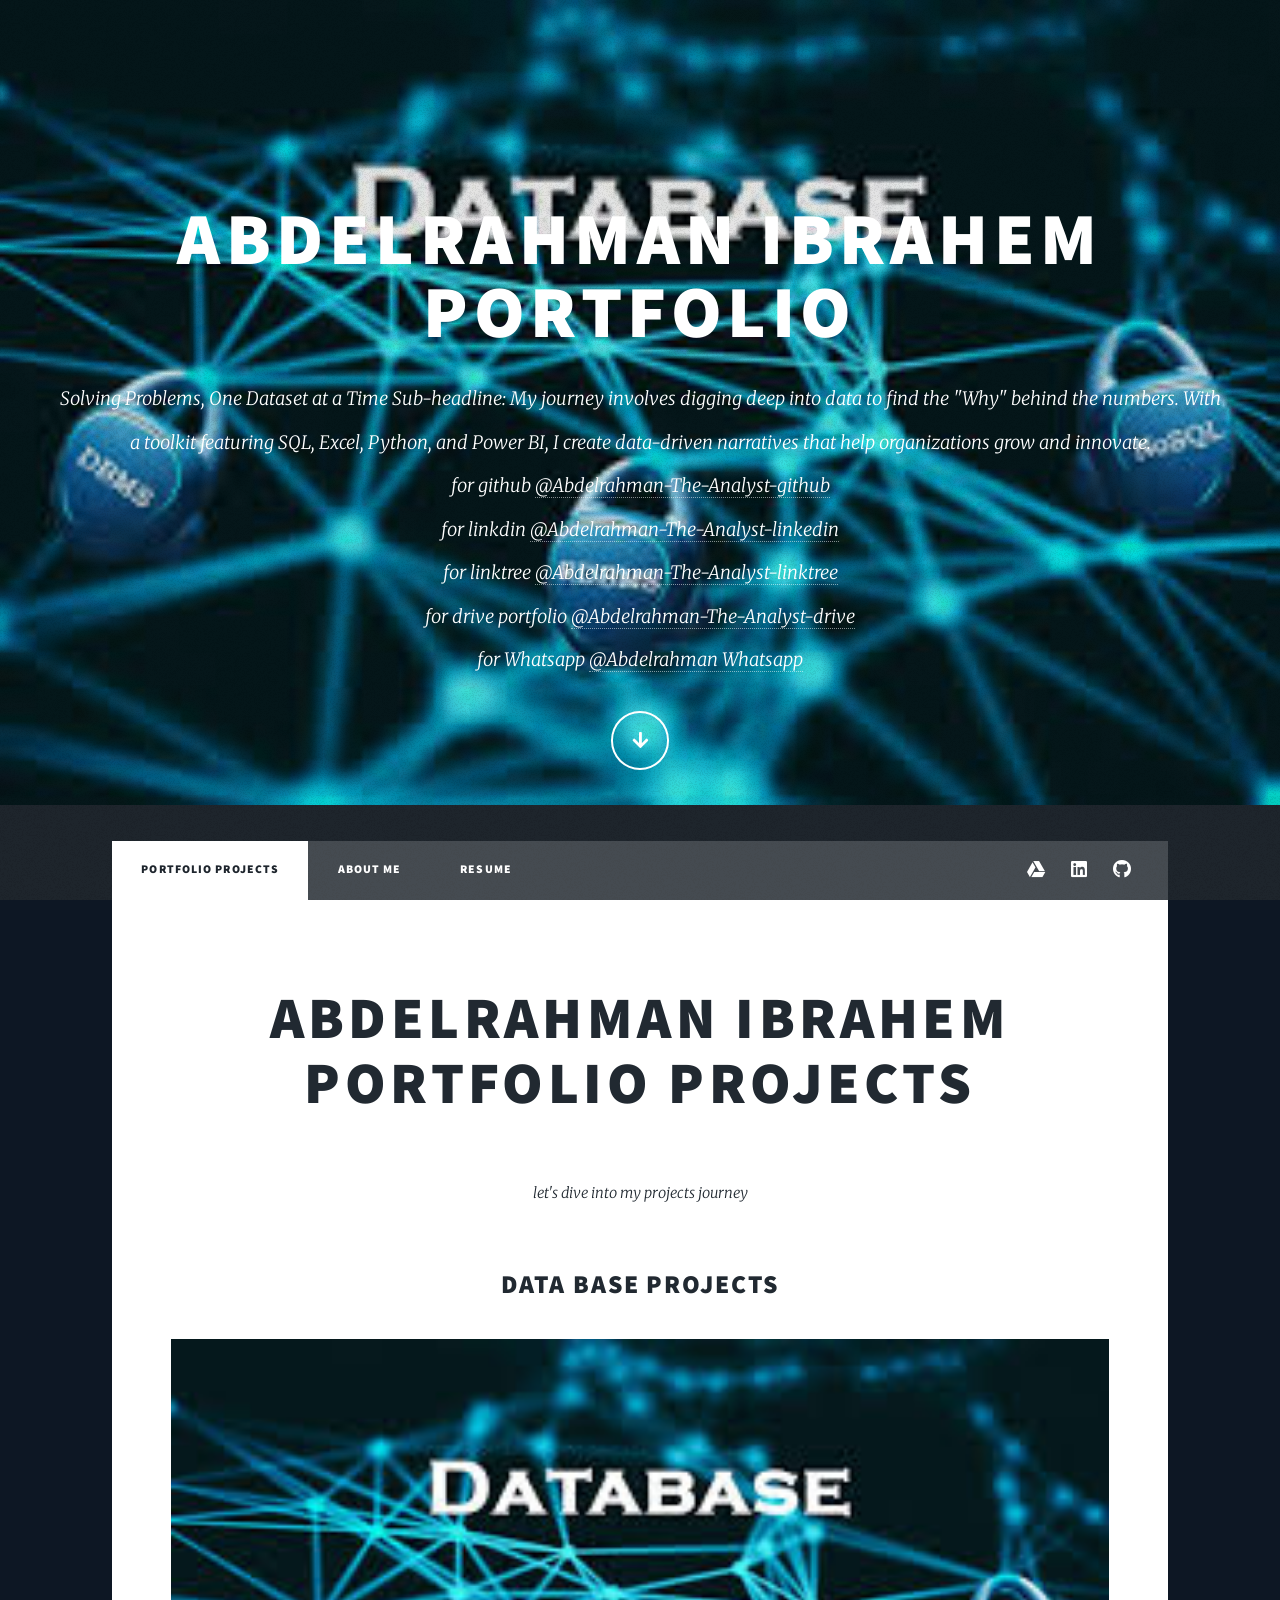
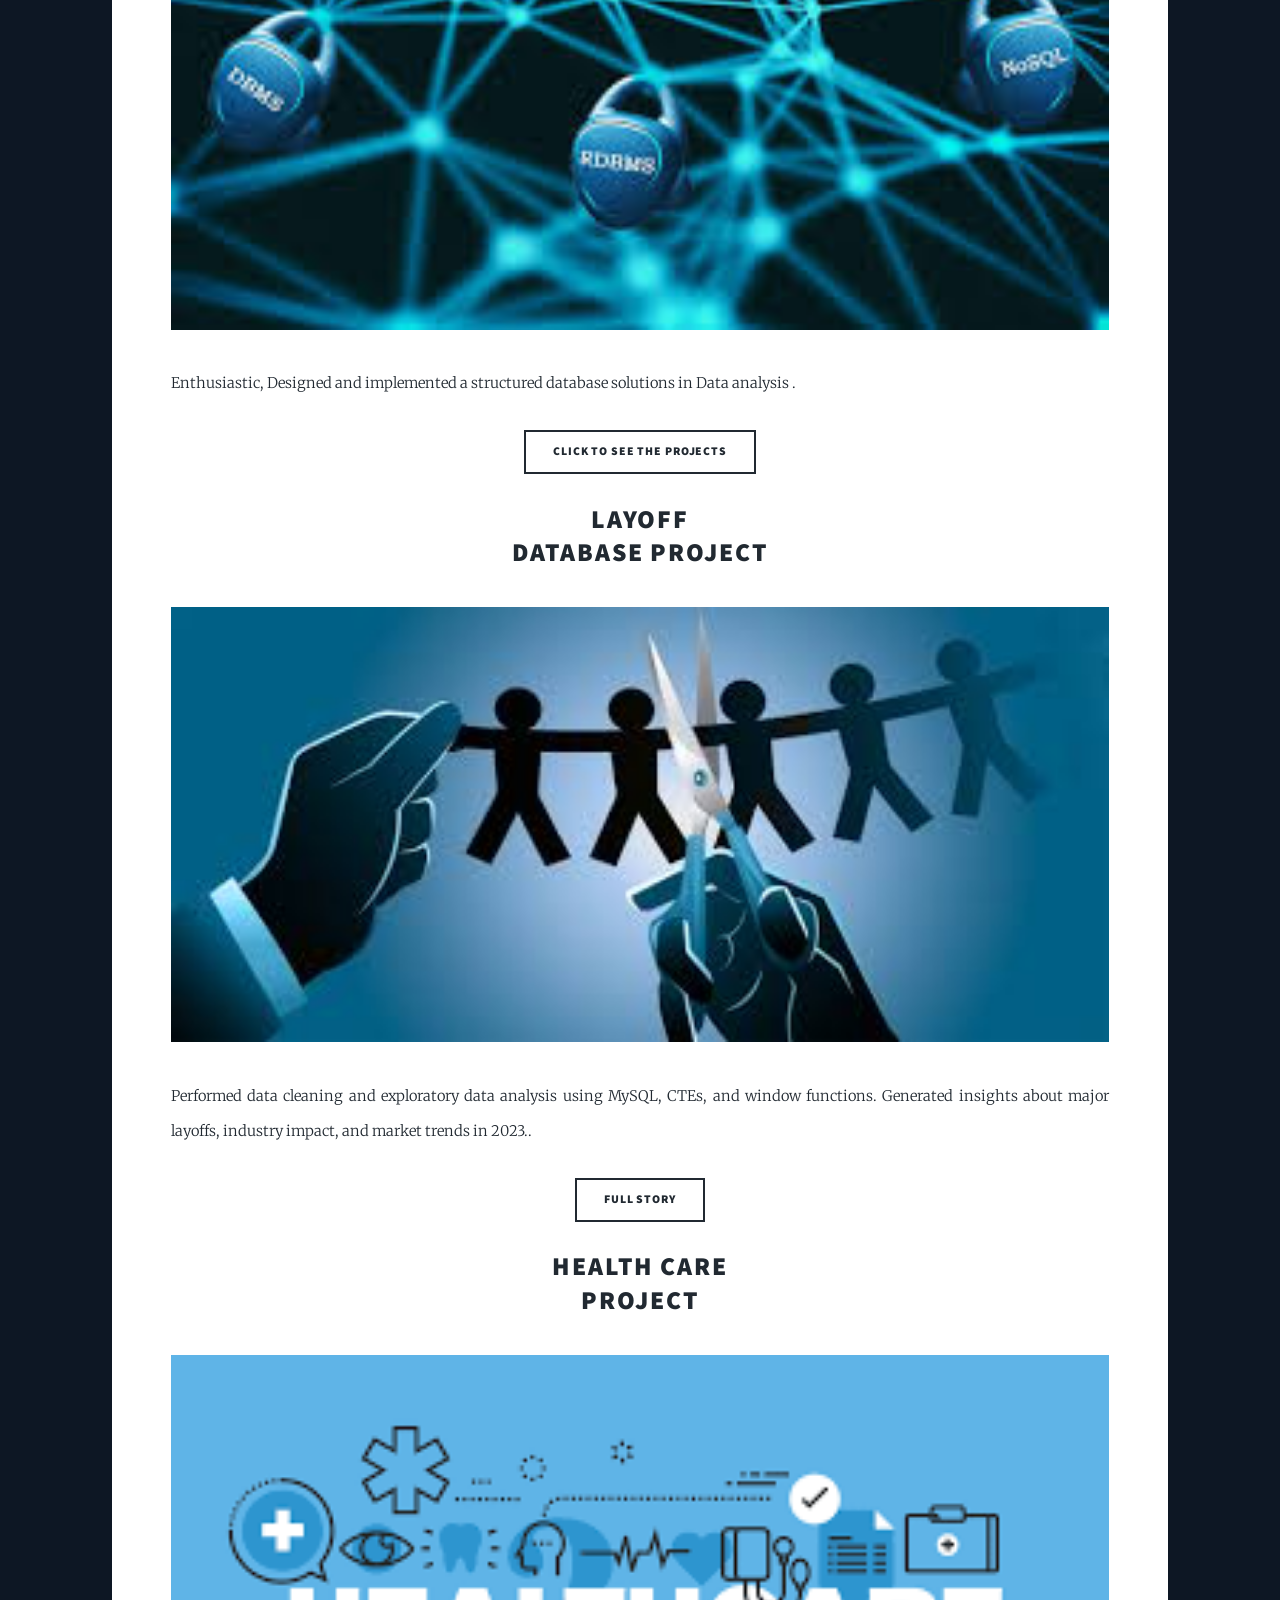
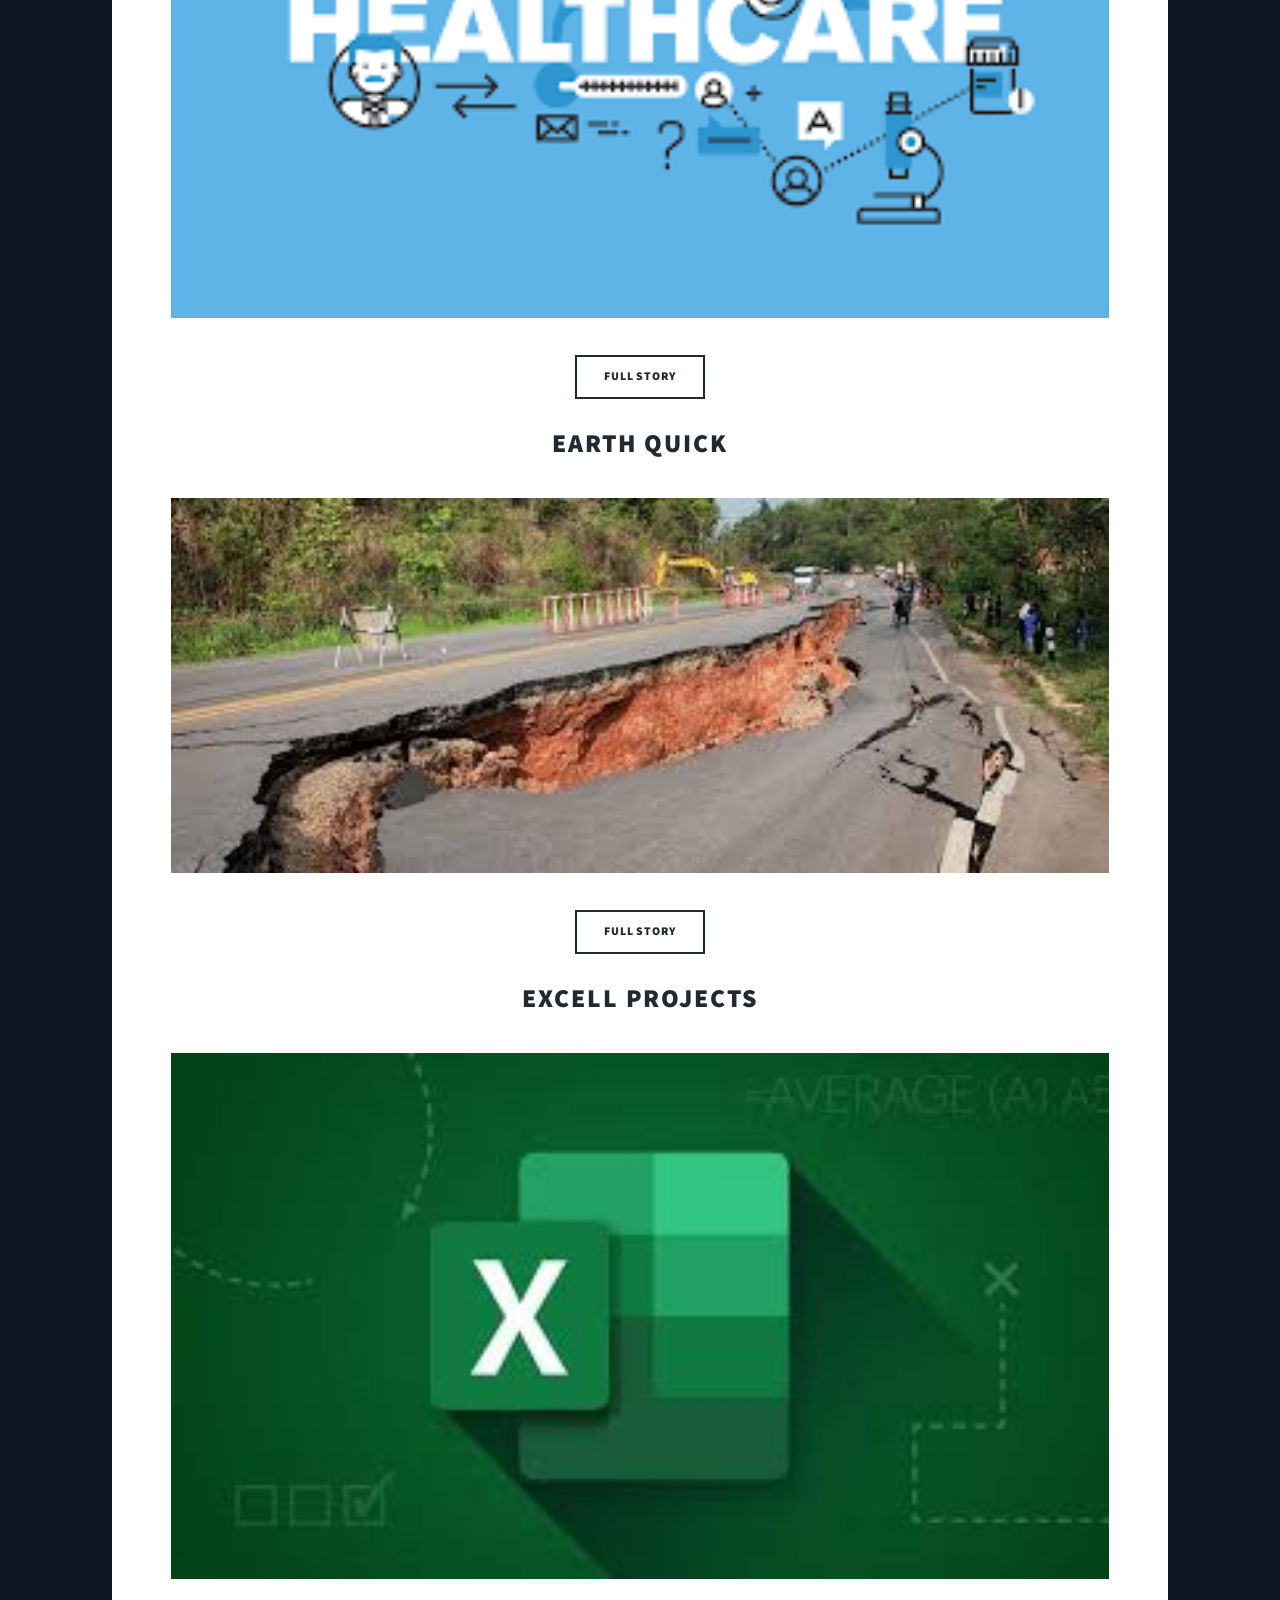
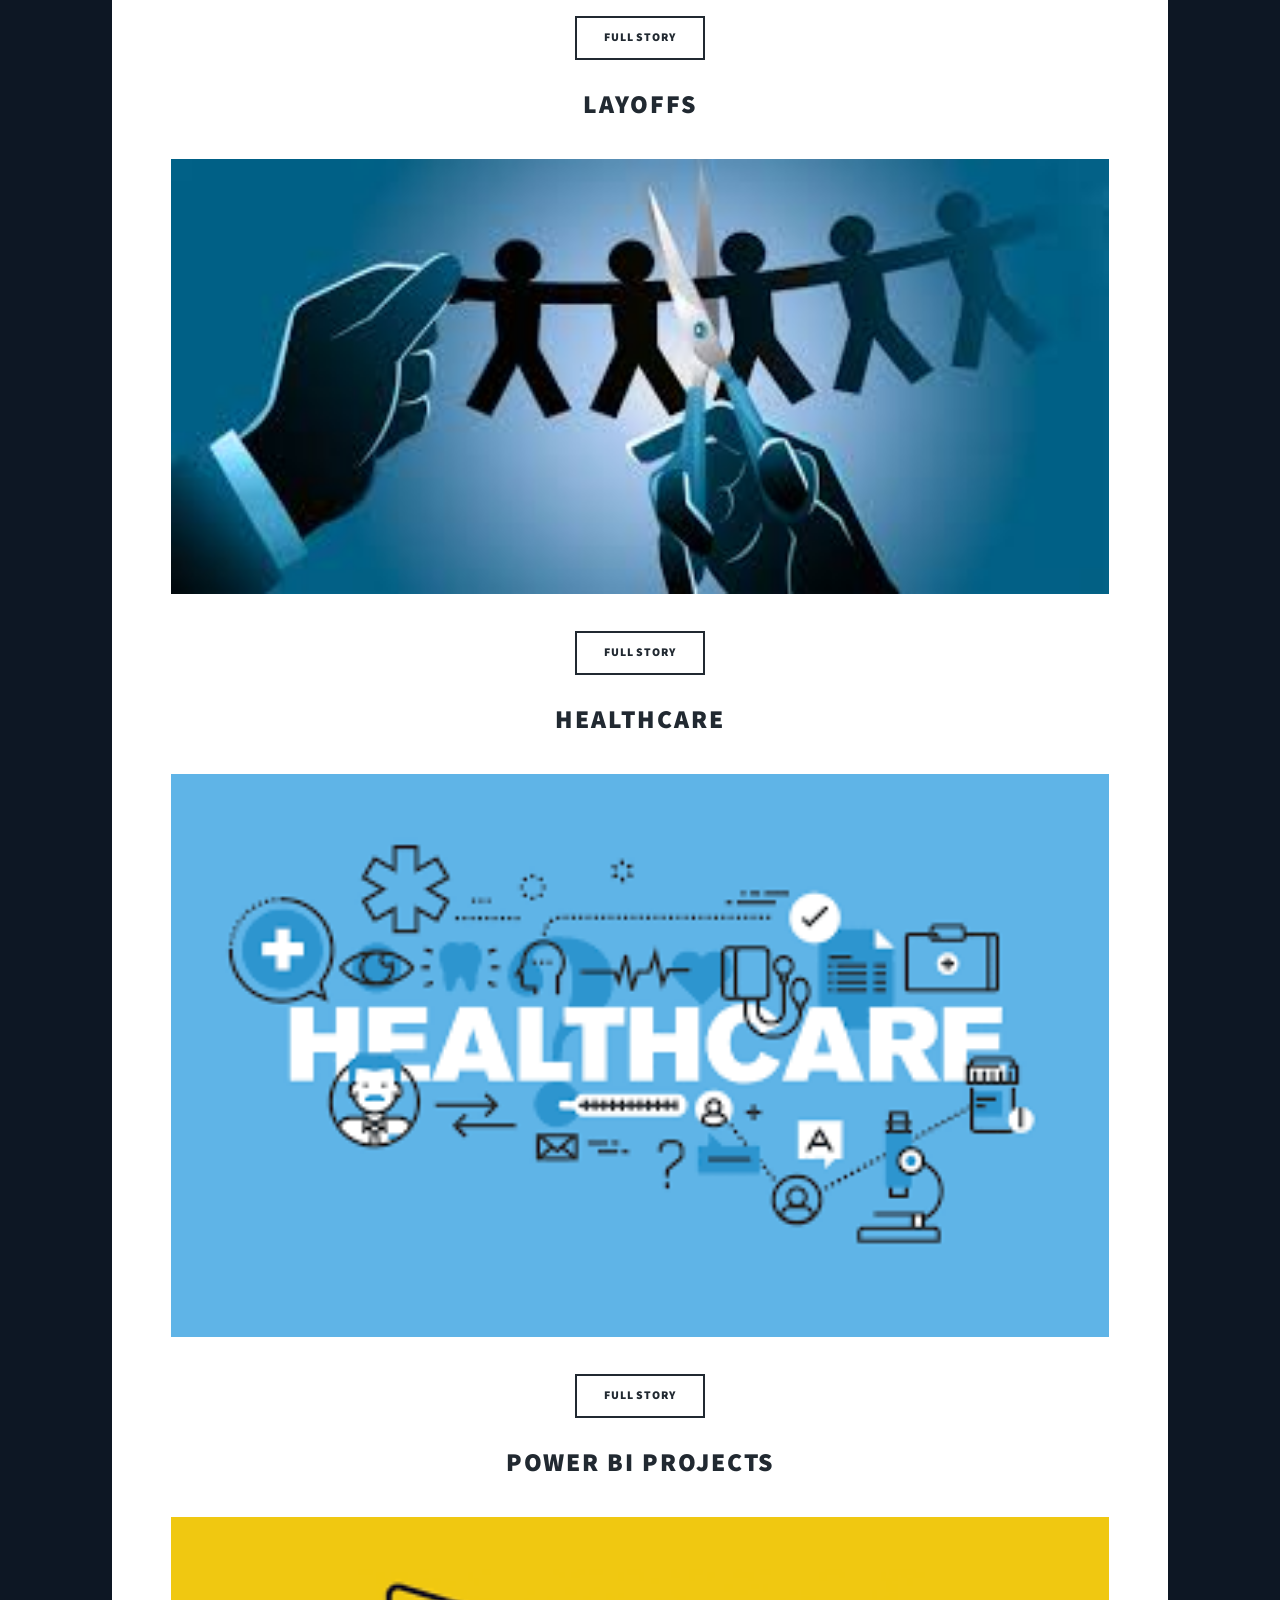
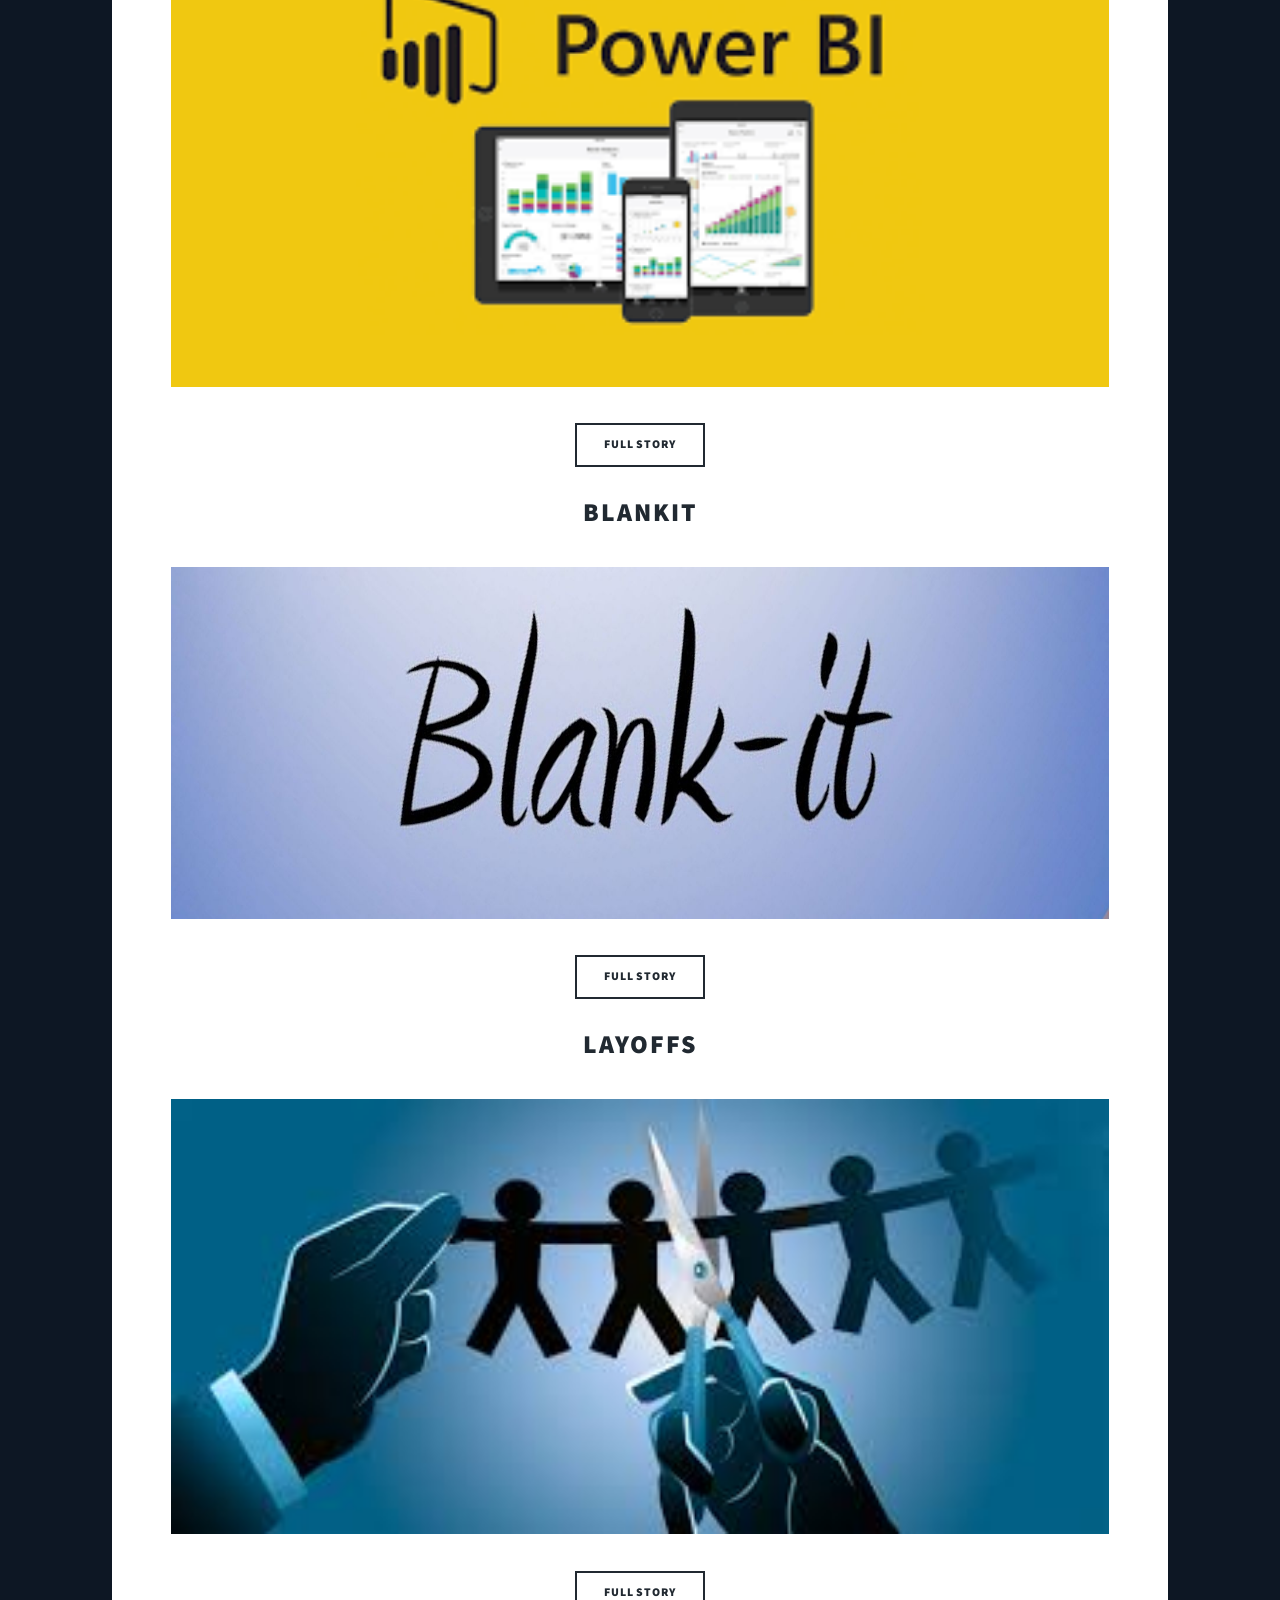
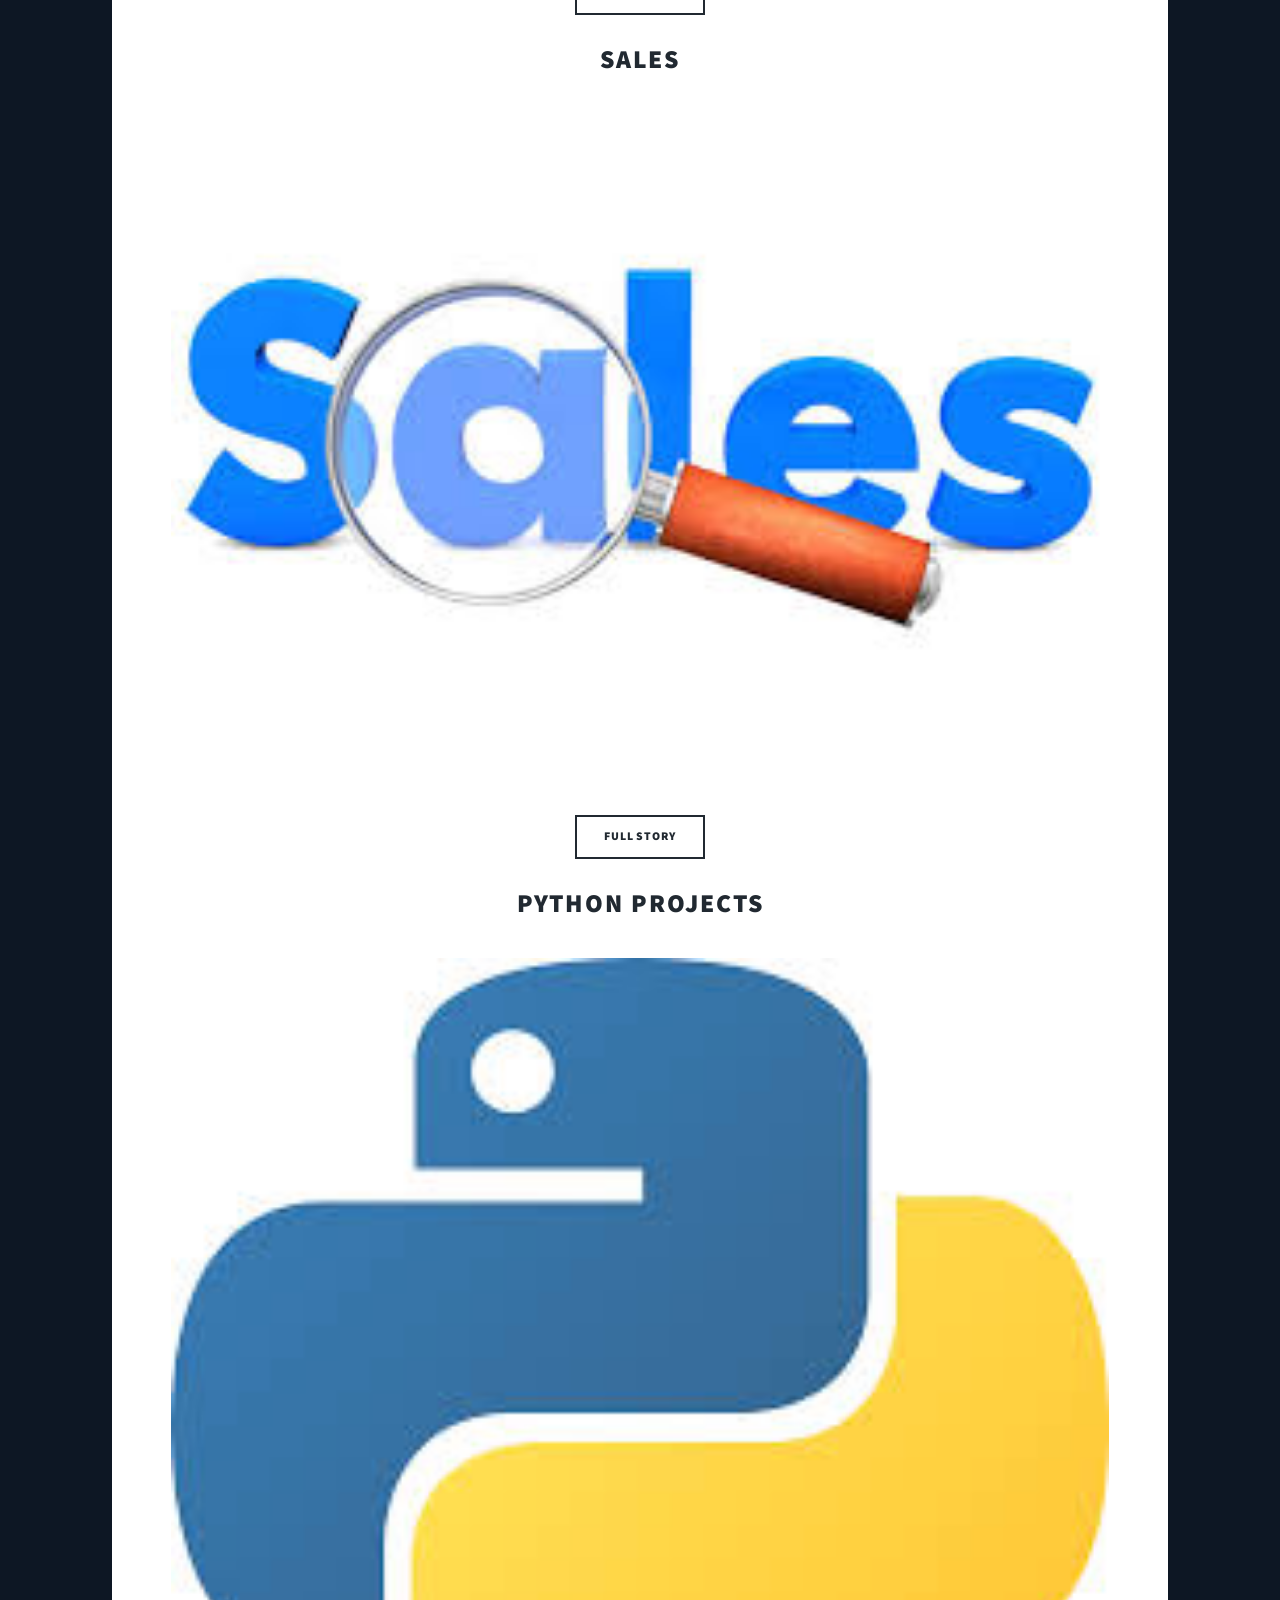
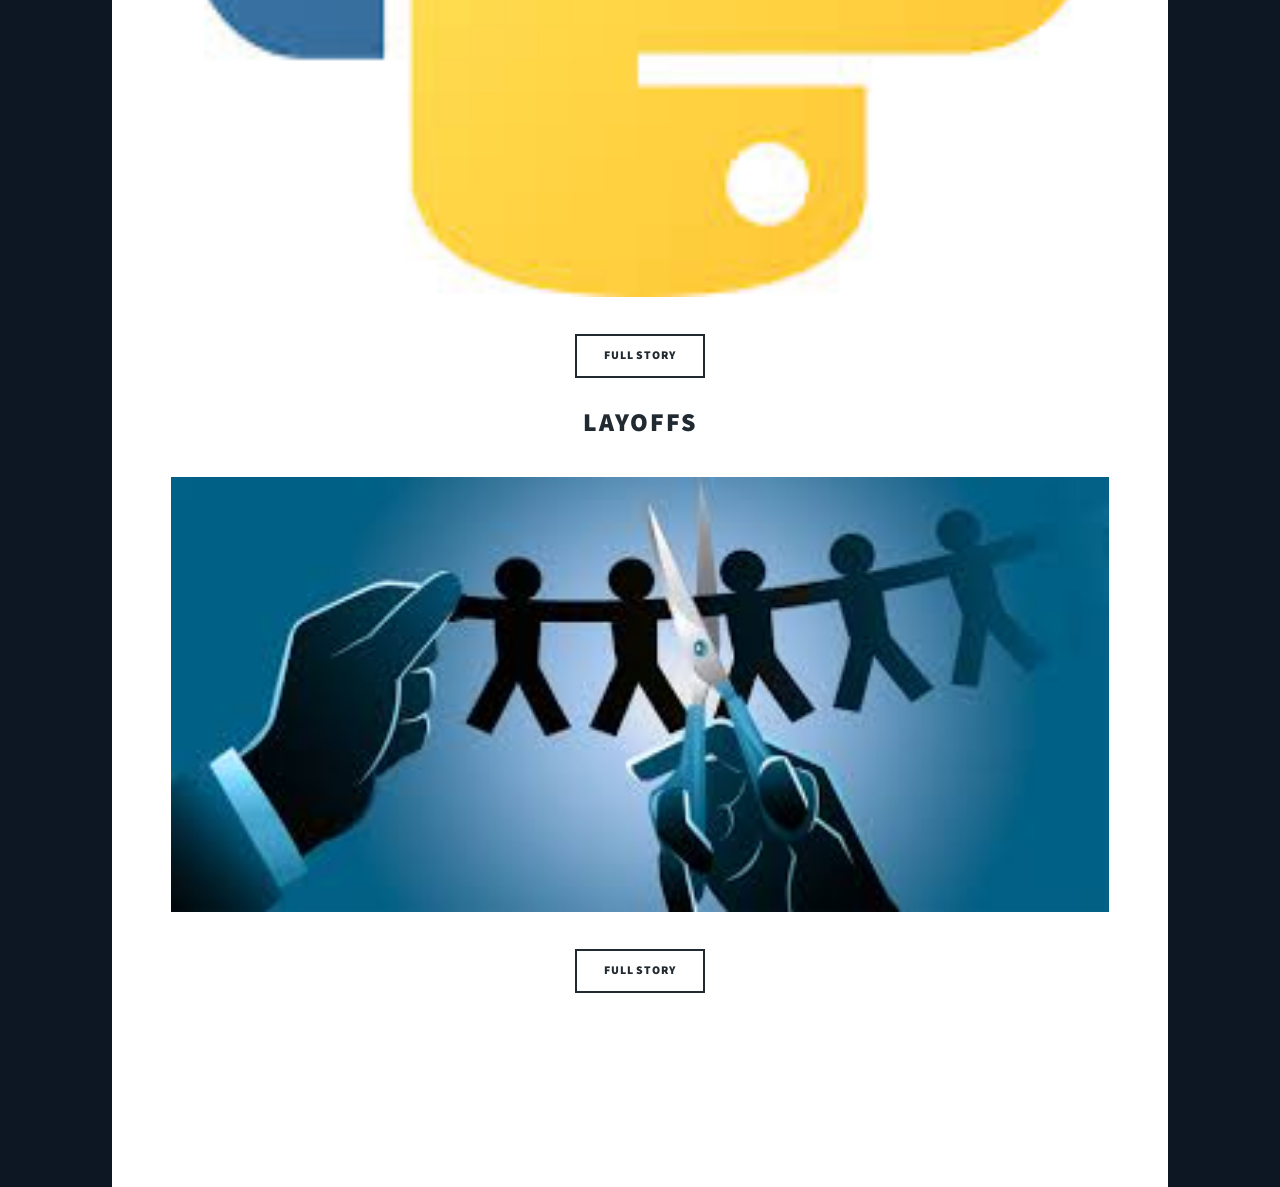
<file: index.html>
<!DOCTYPE HTML>
<!--
	Massively by HTML5 UP
	html5up.net | @ajlkn
	Free for personal and commercial use under the CCA 3.0 license (html5up.net/license)
-->
<html>
	<head>
		<title>Abdelrahman Ibrahem Portfolio projects </title>
		<meta charset="utf-8" />
		<meta name="viewport" content="width=device-width, initial-scale=1, user-scalable=no" />
		<link rel="stylesheet" href="assets/css/main.css" />
		<noscript><link rel="stylesheet" href="assets/css/noscript.css" /></noscript>
	</head>
	<body class="is-preload">

		<!-- Wrapper -->
			<div id="wrapper" class="fade-in">

				<!-- Intro -->
					<div id="intro">
						<h1>Abdelrahman Ibrahem portfolio <br />
						</h1>
						<p>Solving Problems, One Dataset at a Time Sub-headline: My journey involves digging deep into data to find the "Why" behind the numbers. With a toolkit featuring SQL, Excel, Python, and Power BI, I create data-driven narratives that help organizations grow and innovate.<br />
							for github <a  href="https://github.com/Abdelrahman-The-Analyst/Data-analysis-Projects-">@Abdelrahman-The-Analyst-github </a><br /> 
							for linkdin <a href="https://www.linkedin.com/in/abdelrahman-ibrahem-analyst/">@Abdelrahman-The-Analyst-linkedin</a><br /> 
							for linktree <a href="https://linktr.ee/Abdelrahman.Ibrahem">@Abdelrahman-The-Analyst-linktree</a> <br />
							for drive portfolio <a href="https://drive.google.com/drive/folders/1gQOBmiWTfBi61ZFLIL-MlU130eg66VEF?usp=drive_link">@Abdelrahman-The-Analyst-drive</a> <br />
							for Whatsapp <a href="https://wa.me/+201123148331">@Abdelrahman Whatsapp</a>
							<br />
						<ul class="actions">
							<li><a href="#header" class="button icon solid solo fa-arrow-down scrolly">Continue</a></li>
						</ul>
					</div>

				<!-- Header -->
					<header id="header">
						<a href="index.html" class="logo">Abdelrahman Ibrahem portfolio</a>
					</header>

				<!-- Nav -->
					<nav id="nav">
						<ul class="links">
							<li class="active"><a href="index.html">portfolio projects </a></li>
							<li><a href="generic.html">About Me </a></li>
							<li><a href="element.html">Resume</a></li>
						</ul>
						<ul class="icons">
							<li><a href="https://drive.google.com/drive/folders/1gQOBmiWTfBi61ZFLIL-MlU130eg66VEF?usp=sharing"class="icon brands fa-google-drive"target="_blank"><span class="label">Google Drive</span></a></li>
							<li><a href="https://www.linkedin.com/in/abdelrahman-ibrahem-analyst/" class="icon brands fa-linkedin"><span class="label">LinkedIn</span></a></li>
							<li><a href="https://github.com/Abdelrahman-The-Analyst" class="icon brands fa-github"><span class="label">GitHub</span></a></li>
							
						</ul>
					</nav>

				<!-- Main -->
					<div id="main">

						<!-- Featured Post -->
							<article class="post featured">
								<header class="major">

									<h2><a href="#"> Abdelrahman Ibrahem portfolio projects <br />
								</a></h2>
									<p></p>
								</header>

								<article class="post featured">
								<header class="major">
								</a></h2>
									<p>let's dive into my projects journey</header>
							</article>

						<!-- Posts -->
							<section class="posts">
								<article>
									<header>
									
										<h2><a href="https://github.com/Abdelrahman-The-Analyst/Data-analysis-Projects-/tree/main/databaseprojects">Data Base projects<br/></a></h2>
									</header>
									<a href="https://github.com/Abdelrahman-The-Analyst/Data-analysis-Projects-/tree/maidn/atabaseprojects" class="image fit"><img src="images/bg.jpg" alt="" /></a>
									<p>Enthusiastic, Designed and implemented a structured database solutions in Data analysis   .</p>
									<ul class="actions special">
										<li><a href="https://github.com/Abdelrahman-The-Analyst/Data-analysis-Projects-/tree/main/databaseprojects" class="button"> click to see the projects</a></li>
									</ul>
								</article>
								<article>
									<header>
										<h2><a href="https://github.com/Abdelrahman-The-Analyst/Data-analysis-Projects-/tree/main/databaseprojects/layyoffs">layoff<br />
										DataBase Project</a></h2>
									</header>
									<a href="https://github.com/Abdelrahman-The-Analyst/Data-analysis-Projects-/tree/main/databaseprojects/layyoffs" class="image fit"><img src="images/pic01.jpg" alt="" /></a>
									<p>Performed data cleaning and exploratory data analysis using MySQL, CTEs, and window functions. Generated insights about major layoffs, industry impact, and market trends in 2023..</p>
									<ul class="actions special">
										<li><a href="https://github.com/Abdelrahman-The-Analyst/Data-analysis-Projects-/tree/main/databaseprojects/layyoffs" class="button">Full Story</a></li>
									</ul>
								</article>
								<article>
									<header>
										<h2><a href="https://github.com/Abdelrahman-The-Analyst/Data-analysis-Projects-/tree/main/databaseprojects/HealthCare_Projects">Health care <br />
										project</a></h2>
									</header>
									<a href="https://github.com/Abdelrahman-The-Analyst/Data-analysis-Projects-/tree/main/databaseprojects/HealthCare_Projects" class="image fit"><img src="images/pic02.jpg" alt="" /></a>
									
									<ul class="actions special">
										<li><a href="https://github.com/Abdelrahman-The-Analyst/Data-analysis-Projects-/tree/main/databaseprojects/HealthCare_Projects" class="button">Full Story</a></li>
									</ul>
								</article>
								<article>
									<header>
										<h2><a href="https://github.com/Abdelrahman-The-Analyst/Data-analysis-Projects-/tree/main/databaseprojects/earthquik%20project">Earth quick <br />
										</a></h2>
									</header>
									<a href="https://github.com/Abdelrahman-The-Analyst/Data-analysis-Projects-/tree/main/databaseprojects/earthquik%20project" class="image fit"><img src="images/pic03.jpg" alt="" /></a>
									
									<ul class="actions special">
										<li><a href="https://github.com/Abdelrahman-The-Analyst/Data-analysis-Projects-/tree/main/databaseprojects/earthquik%20project" class="button">Full Story</a></li>
									</ul>
								</article>
								<article>
									<header>
										<h2><a href="https://github.com/Abdelrahman-The-Analyst/Data-analysis-Projects-/tree/main/Excell-Projects">Excell projects<br />
										</a></h2>
									</header>
									<a href="https://github.com/Abdelrahman-The-Analyst/Data-analysis-Projects-/tree/main/Excell-Projects" class="image fit"><img src="images/pic04.jpg" alt="" /></a>
									
									<ul class="actions special">
										<li><a href="https://github.com/Abdelrahman-The-Analyst/Data-analysis-Projects-/tree/main/Excell-Projects" class="button">Full Story</a></li>
									</ul>
								</article>
								<article>
									<header>
										
										<h2><a href="https://github.com/Abdelrahman-The-Analyst/Data-analysis-Projects-/tree/main/Excell-Projects/layyoffs">layoffs<br /></a></h2>
									</header>
									<a href="https://github.com/Abdelrahman-The-Analyst/Data-analysis-Projects-/tree/main/Excell-Projects/layyoffs" class="image fit"><img src="images/pic01.jpg" alt="" /></a>
									
									<ul class="actions special">
										<li><a href="https://github.com/Abdelrahman-The-Analyst/Data-analysis-Projects-/tree/main/Excell-Projects/layyoffs" class="button">Full Story</a></li>
									</ul>
								</article>
								<article>
									<header>
										
										<h2><a href="https://github.com/Abdelrahman-The-Analyst/Data-analysis-Projects-/tree/main/Excell-Projects/HealthCare">healthcare<br />
										</a></h2>
									</header>
									<a href="https://github.com/Abdelrahman-The-Analyst/Data-analysis-Projects-/tree/main/Excell-Projects/HealthCare" class="image fit"><img src="images/pic02.jpg" alt="" /></a>
									<p>
									<ul class="actions special">
										<li><a href="https://github.com/Abdelrahman-The-Analyst/Data-analysis-Projects-/tree/main/Excell-Projects/HealthCare" class="button">Full Story</a></li>
									</ul>
								</article>	
								
								<article>
									<header>
										
										<h2><a href="https://github.com/Abdelrahman-The-Analyst/Data-analysis-Projects-/tree/main/power%20bi%20projects%20">power bi projects <br />
										</a></h2>
									</header>
									<a href="https://github.com/Abdelrahman-The-Analyst/Data-analysis-Projects-/tree/main/power%20bi%20projects%20" class="image fit"><img src="images/pic05.jpg" alt="" /></a>
									<p>
									<ul class="actions special">
										<li><a href="https://github.com/Abdelrahman-The-Analyst/Data-analysis-Projects-/tree/main/power%20bi%20projects%20" class="button">Full Story</a></li>
									</ul>
								</article>
								
								<article>
									<header>
										
										<h2><a href="https://github.com/Abdelrahman-The-Analyst/Data-analysis-Projects-/tree/main/power%20bi%20projects%20/blankit">blankit  <br />
										</a></h2>
									</header>
									<a href="https://github.com/Abdelrahman-The-Analyst/Data-analysis-Projects-/tree/main/power%20bi%20projects%20/blankit" class="image fit"><img src="images/pic06.jpg" alt="" /></a>
									<p>
									<ul class="actions special">
										<li><a href="https://github.com/Abdelrahman-The-Analyst/Data-analysis-Projects-/tree/main/power%20bi%20projects%20/blankit" class="button">Full Story</a></li>
									</ul>
								</article>
								
								<article>
									<header>
										
										<h2><a href="https://github.com/Abdelrahman-The-Analyst/Data-analysis-Projects-/tree/main/power%20bi%20projects%20/layoffs">layoffs <br />
										</a></h2>
									</header>
									<a href="https://github.com/Abdelrahman-The-Analyst/Data-analysis-Projects-/tree/main/power%20bi%20projects%20/layoffs" class="image fit"><img src="images/pic01.jpg" alt="" /></a>
									<p>
									<ul class="actions special">
										<li><a href="https://github.com/Abdelrahman-The-Analyst/Data-analysis-Projects-/tree/main/power%20bi%20projects%20/layoffs" class="button">Full Story</a></li>
									</ul>
								</article>
								
								<article>
									<header>
										
										<h2><a href="https://github.com/Abdelrahman-The-Analyst/Data-analysis-Projects-/tree/main/power%20bi%20projects%20/sales">sales <br />
										</a></h2>
									</header>
									<a href="https://github.com/Abdelrahman-The-Analyst/Data-analysis-Projects-/tree/main/power%20bi%20projects%20/sales" class="image fit"><img src="images/pic07.jpg" alt="" /></a>
									<p>
									<ul class="actions special">
										<li><a href="https://github.com/Abdelrahman-The-Analyst/Data-analysis-Projects-/tree/main/power%20bi%20projects%20/sales" class="button">Full Story</a></li>
									</ul>
								</article>
								
								<article>
									<header>
										
										<h2><a href="https://github.com/Abdelrahman-The-Analyst/Data-analysis-Projects-/tree/main/python">python projects <br />
										</a></h2>
									</header>
									<a href="https://github.com/Abdelrahman-The-Analyst/Data-analysis-Projects-/tree/main/python" class="image fit"><img src="images/pic08.jpg" alt="" /></a>
									<p>
									<ul class="actions special">
										<li><a href="https://github.com/Abdelrahman-The-Analyst/Data-analysis-Projects-/tree/main/python" class="button">Full Story</a></li>
									</ul>
								</article>

								<article>
									<header>
										
										<h2><a href="https://github.com/Abdelrahman-The-Analyst/Data-analysis-Projects-/tree/main/python/layoffs">layoffs  <br />
										</a></h2>
									</header>
									<a href="https://github.com/Abdelrahman-The-Analyst/Data-analysis-Projects-/tree/main/python/layoffs" class="image fit"><img src="images/pic01.jpg" alt="" /></a>
									<p>
									<ul class="actions special">
										<li><a href="https://github.com/Abdelrahman-The-Analyst/Data-analysis-Projects-/tree/main/python/layoffs" class="button">Full Story</a></li>
									</ul>
								</article>
							</section>

						<!-- Footer -->
					
				<!-- Copyright -->
					<div id="copyright">
						<ul><li>&copy; Untitled</li><li>Design: <a href="https://html5up.net">HTML5 UP</a></li></ul>
					</div>

			</div>

		<!-- Scripts -->
			<script src="assets/js/jquery.min.js"></script>
			<script src="assets/js/jquery.scrollex.min.js"></script>
			<script src="assets/js/jquery.scrolly.min.js"></script>
			<script src="assets/js/browser.min.js"></script>
			<script src="assets/js/breakpoints.min.js"></script>
			<script src="assets/js/util.js"></script>
			<script src="assets/js/main.js"></script>

	</body>
</html>
</file>
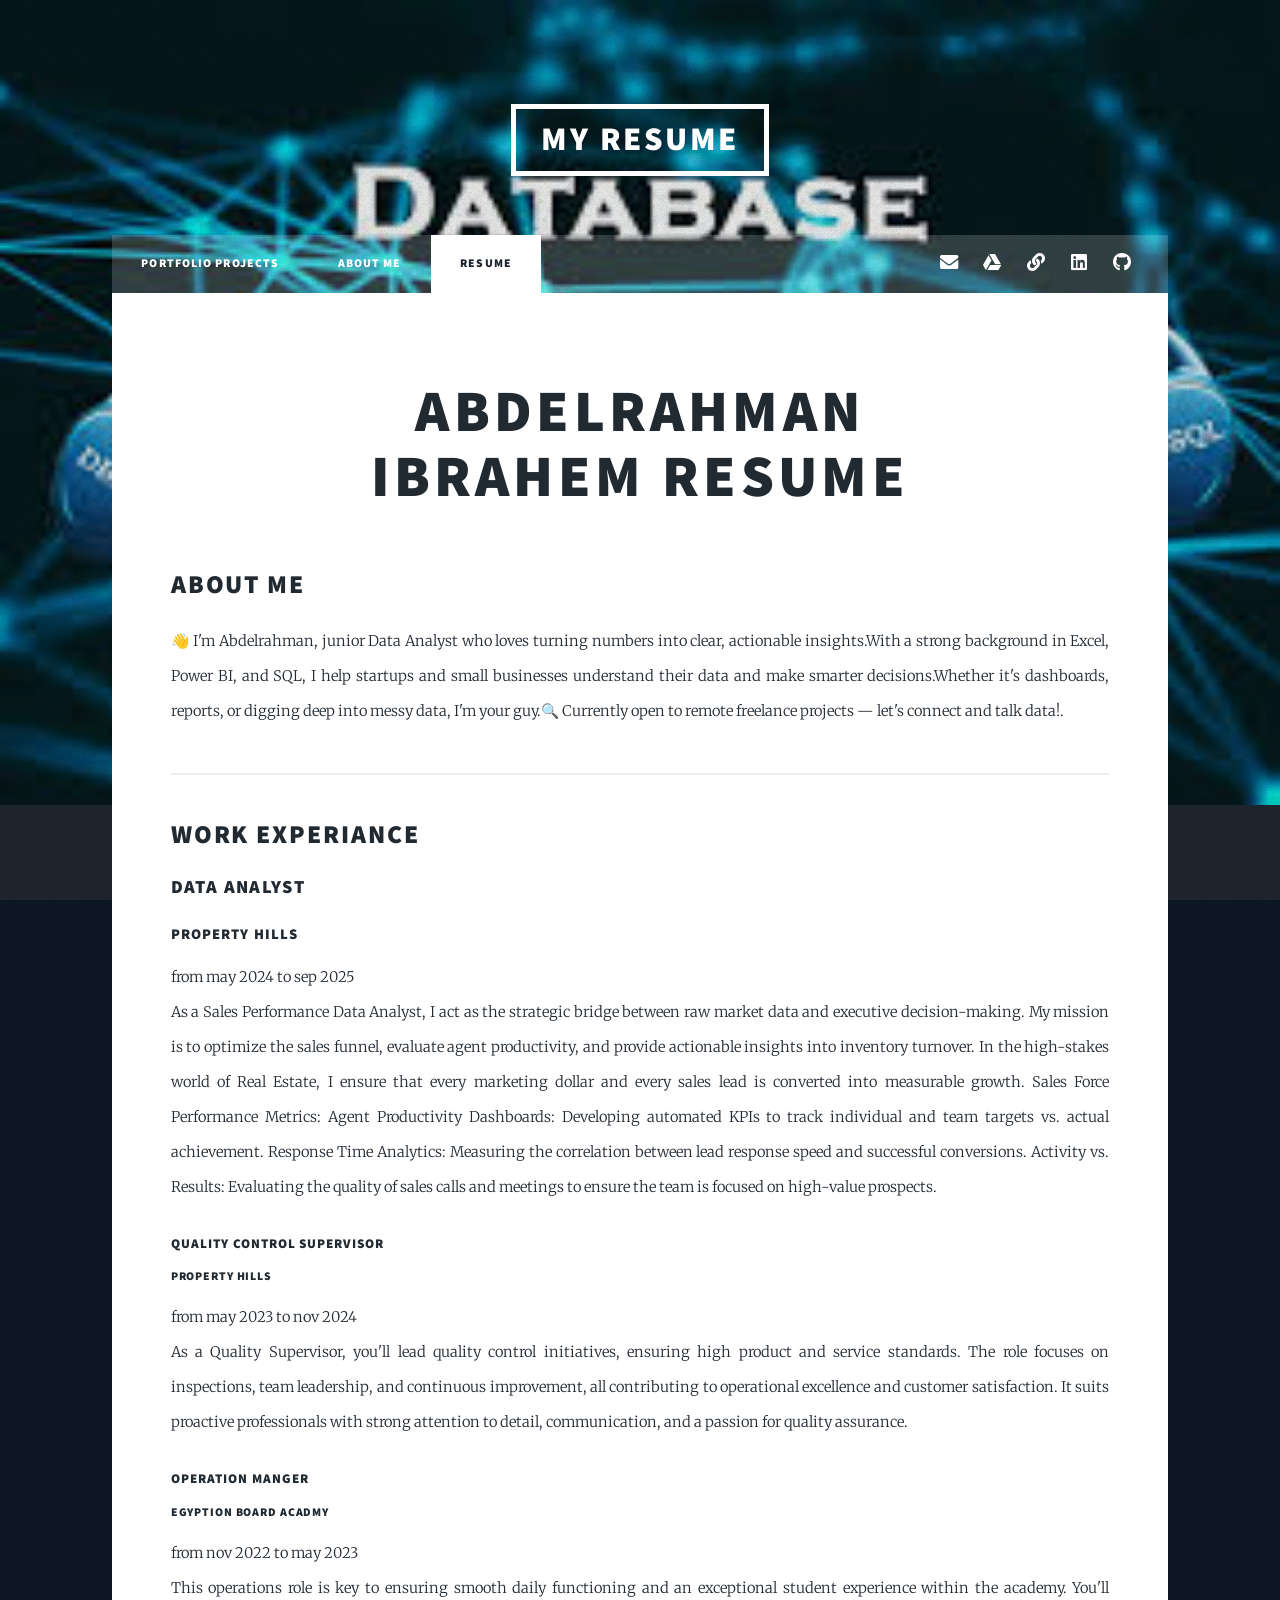
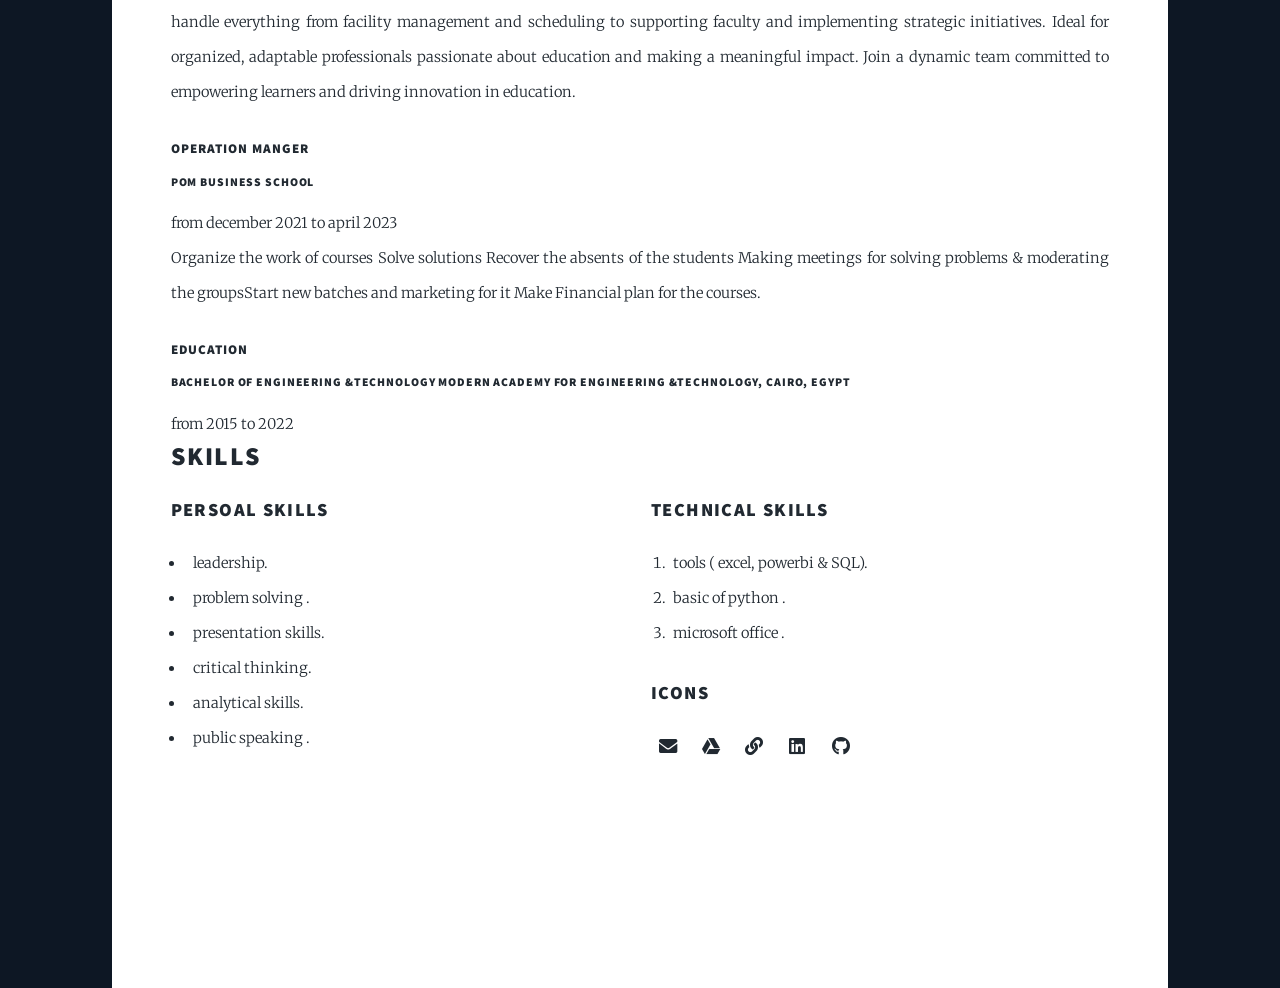
<file: element.html>
<!DOCTYPE HTML>
<!--
	Massively by HTML5 UP
	html5up.net | @ajlkn
	Free for personal and commercial use under the CCA 3.0 license (html5up.net/license)
-->
<html>
	<head>
		<title>My Resume</title>
		<meta charset="utf-8" />
		<meta name="viewport" content="width=device-width, initial-scale=1, user-scalable=no" />
		<link rel="stylesheet" href="assets/css/main.css" />
		<noscript><link rel="stylesheet" href="assets/css/noscript.css" /></noscript>
	</head>
	<body class="is-preload">

		<!-- Wrapper -->
			<div id="wrapper">

				<!-- Header -->
					<header id="header">
						<a href="element.html" class="logo">My Resume</a>
					</header>

				<!-- Nav -->
					<nav id="nav">
						<ul class="links">
							<li><a href="index.html">portfolio projects</a></li>
							<li><a href="generic.html">About Me </a></li>
							<li class="active"><a href="element.html">Resume</a></li>
						</ul>
						<ul class="icons">
							<li><a href="abelrahman.ibrahem1996@gmail.com" class="icon solid fa-envelope"><span class="label">gmail</span></a></li>
							<li><a href="https://drive.google.com/drive/folders/1gQOBmiWTfBi61ZFLIL-MlU130eg66VEF?usp=drive_link" class="icon brands fa-google-drive" target="_blank"><span class="label">Google Drive</span></a></li>
							<li>  <a href="https://linktr.ee/Abdelrahman.Ibrahem" class="icon solid fa-link" target="_blank"><span class="label">Linktree</span></a></li>
							<li><a href="https://www.linkedin.com/in/abdelrahman-ibrahem-analyst/" class="icon brands fa-linkedin" target="_blank"><span class="label">LinkedIn</span></a></li>
							<li><a href="https://github.com/Abdelrahman-The-Analyst/Data-analysis-Projects-" class="icon brands fa-github"><span class="label">GitHub</span></a></li>

						</ul>
					</nav>

				<!-- Main -->
					<div id="main">

						<!-- Post -->
							<section class="post">
								<header class="major">
									<h1>Abdelrahman<br />
									Ibrahem Resume</h1>
								</header>

								<!-- Text stuff -->
									<h2>about me </h2>
									<p>👋 I'm Abdelrahman,  junior Data Analyst who loves turning numbers into clear, actionable insights.With a strong background in Excel, Power BI, and SQL, I help startups and small businesses understand their data and make smarter decisions.Whether it's dashboards, reports, or digging deep into messy data, I'm your guy.🔍 Currently open to remote freelance projects — let's connect and talk data!.</p>
									<hr />
									<h2>Work Experiance </h2>
									<h3>Data Analyst
										<h4>property hills</h4>from  may 2024 to sep 2025</h3> 
										   
									<p> As a Sales Performance Data Analyst, I act as the strategic bridge between raw market data and executive decision-making. My mission is to optimize the sales funnel, evaluate agent productivity, and provide actionable insights into inventory turnover. In the high-stakes world of Real Estate, I ensure that every marketing dollar and every sales lead is converted into measurable growth.
										Sales Force Performance Metrics:

Agent Productivity Dashboards: Developing automated KPIs to track individual and team targets vs. actual achievement.

Response Time Analytics: Measuring the correlation between lead response speed and successful conversions.

Activity vs. Results: Evaluating the quality of sales calls and meetings to ensure the team is focused on high-value prospects.
									</p>
									<h5>quality control supervisor</h5>
									<h6>property hills</h4>from  may 2023 to nov 2024</h6> 
										   
									<p> As a Quality Supervisor, you'll lead quality control initiatives, ensuring high product and service standards. The role focuses on inspections, team leadership, and continuous improvement, all contributing to operational excellence and customer satisfaction. It suits proactive professionals with strong attention to detail, communication, and a passion for quality assurance.</p>


								<h5>operation manger</h5>
									<h6>egyption board acadmy </h4>from  nov 2022 to may 2023</h6> 
										   
									<p> This operations role is key to ensuring smooth daily functioning and an exceptional student experience within the academy. You'll handle everything from facility management and scheduling to supporting faculty and implementing strategic initiatives. Ideal for organized, adaptable professionals passionate about education and making a meaningful impact. Join a dynamic team committed to empowering learners and driving innovation in education.</p>
		
																<h5>operation manger</h5>
									<h6>Pom business School </h4>from  december 2021 to april  2023</h6> 
										   
									<p> Organize the work of courses Solve solutions Recover the absents of the students Making meetings for solving problems & moderating the groupsStart new batches and marketing for it Make Financial plan for the courses.</p>
	
										<h5>Education </h5>
									<h6>Bachelor of Engineering &Technology 
Modern Academy for Engineering &technology, Cairo, Egypt 
 </h4> from 2015 to 2022</h6> 

								<!-- Lists -->
									<h2>skills</h2>
									<div class="row">
										<div class="col-6 col-12-small">

											<h3>persoal skills</h3>
											<ul>
												<li>leadership.</li>
												<li>problem solving .</li>
												<li>presentation skills.</li>
												<li>critical thinking.</li>
												<li>analytical skills.</li>
												<li>public speaking .</li>
											</ul>
										</div>
										<div class="col-6 col-12-small">

											<h3>technical skills</h3>
											<ol>
												<li>tools ( excel, powerbi & SQL).</li>
												<li>basic of python .</li>
												<li>microsoft office .</li>
											
											</ol>

											<h3>Icons</h3>
											<ul class="icons">
												
												<li><a href="abelrahman.ibrahem1996@gmail.com" class="icon solid fa-envelope"><span class="label">gmail</span></a></li>
							<li><a href="https://drive.google.com/drive/folders/1gQOBmiWTfBi61ZFLIL-MlU130eg66VEF?usp=drive_link" class="icon brands fa-google-drive" target="_blank"><span class="label">Google Drive</span></a></li>
							<li>  <a href="https://linktr.ee/Abdelrahman.Ibrahem" class="icon solid fa-link" target="_blank"><span class="label">Linktree</span></a></li>
							<li><a href="https://www.linkedin.com/in/abdelrahman-ibrahem-analyst/" class="icon brands fa-linkedin" target="_blank"><span class="label">LinkedIn</span></a></li>
							<li><a href="https://github.com/Abdelrahman-The-Analyst/Data-analysis-Projects-" class="icon brands fa-github"><span class="label">GitHub</span></a></li>

											</ul>
					
								
								

					</div>

			
				<!-- Copyright -->
					<div id="copyright">
						<ul><li>&copy; Untitled</li><li>Design: <a href="https://html5up.net">HTML5 UP</a></li></ul>
					</div>

			</div>

		<!-- Scripts -->
			<script src="assets/js/jquery.min.js"></script>
			<script src="assets/js/jquery.scrollex.min.js"></script>
			<script src="assets/js/jquery.scrolly.min.js"></script>
			<script src="assets/js/browser.min.js"></script>
			<script src="assets/js/breakpoints.min.js"></script>
			<script src="assets/js/util.js"></script>
			<script src="assets/js/main.js"></script>

	</body>
</html>
</file>
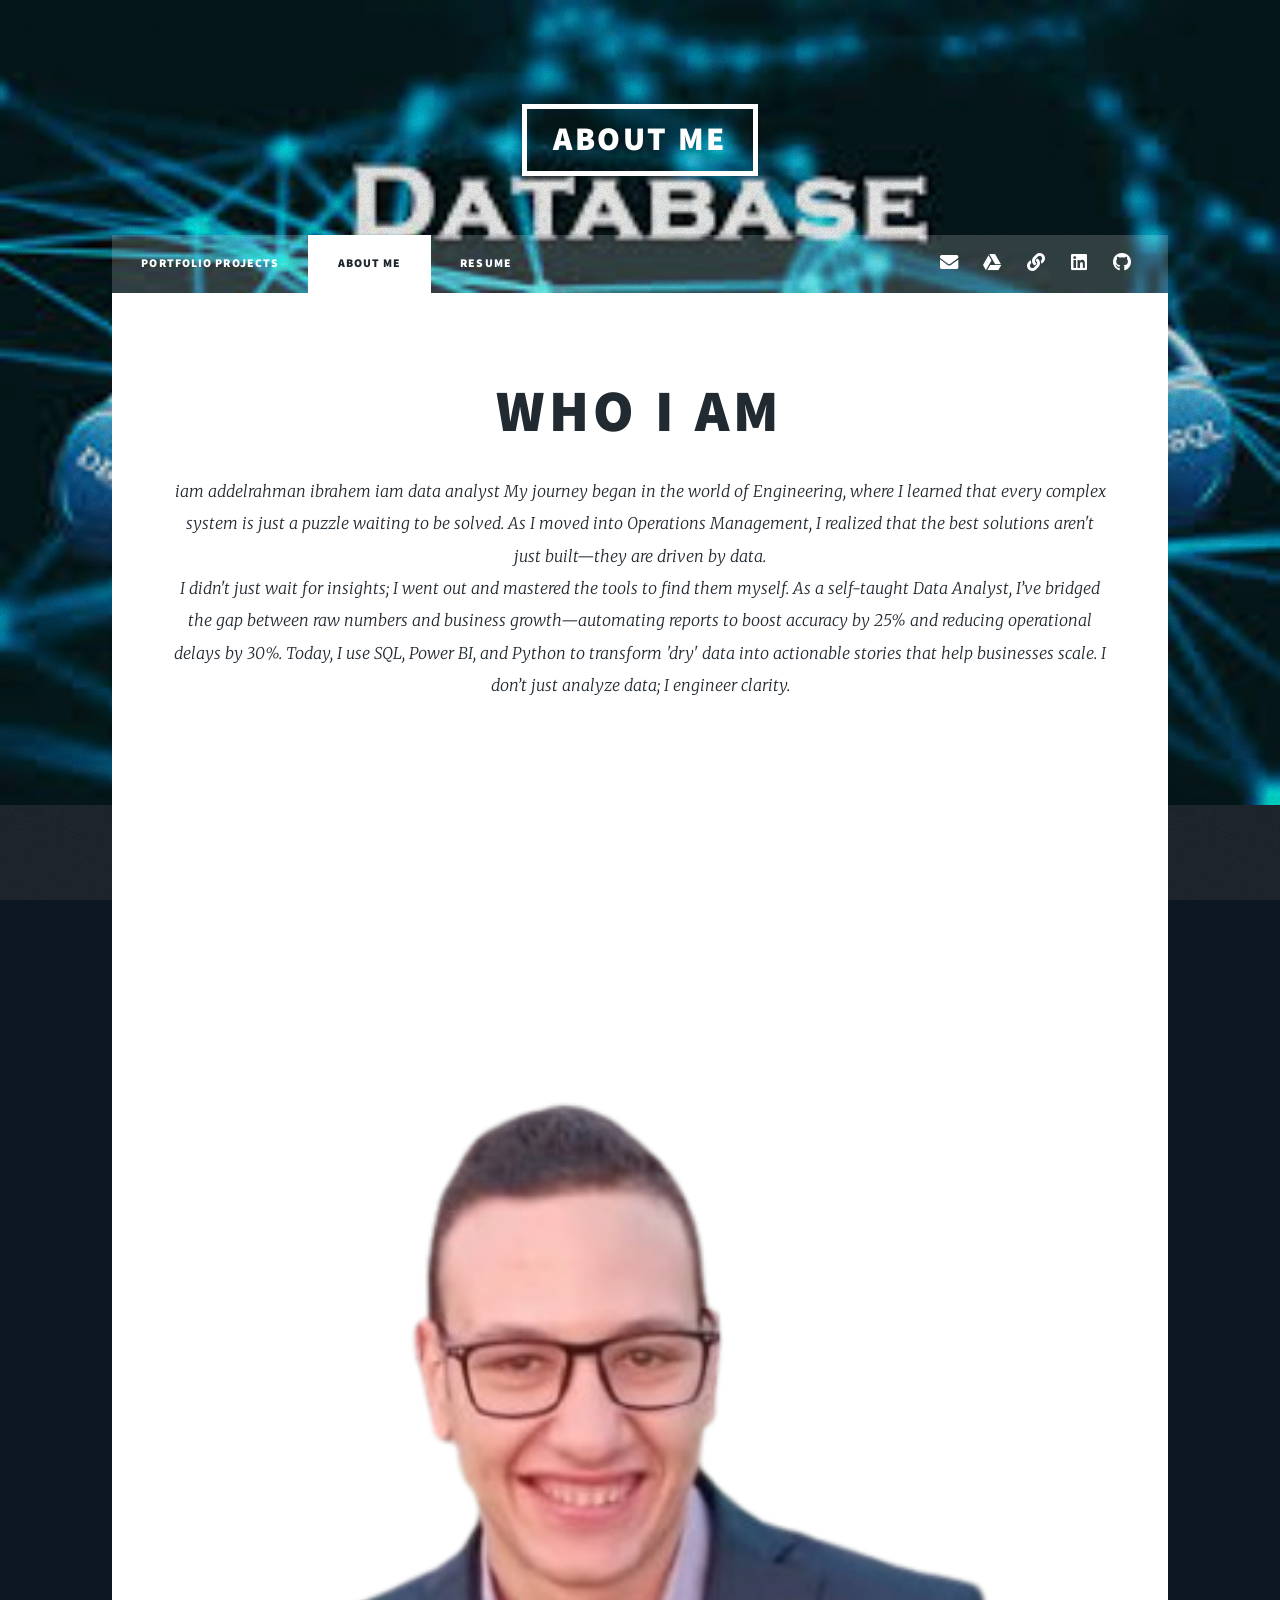
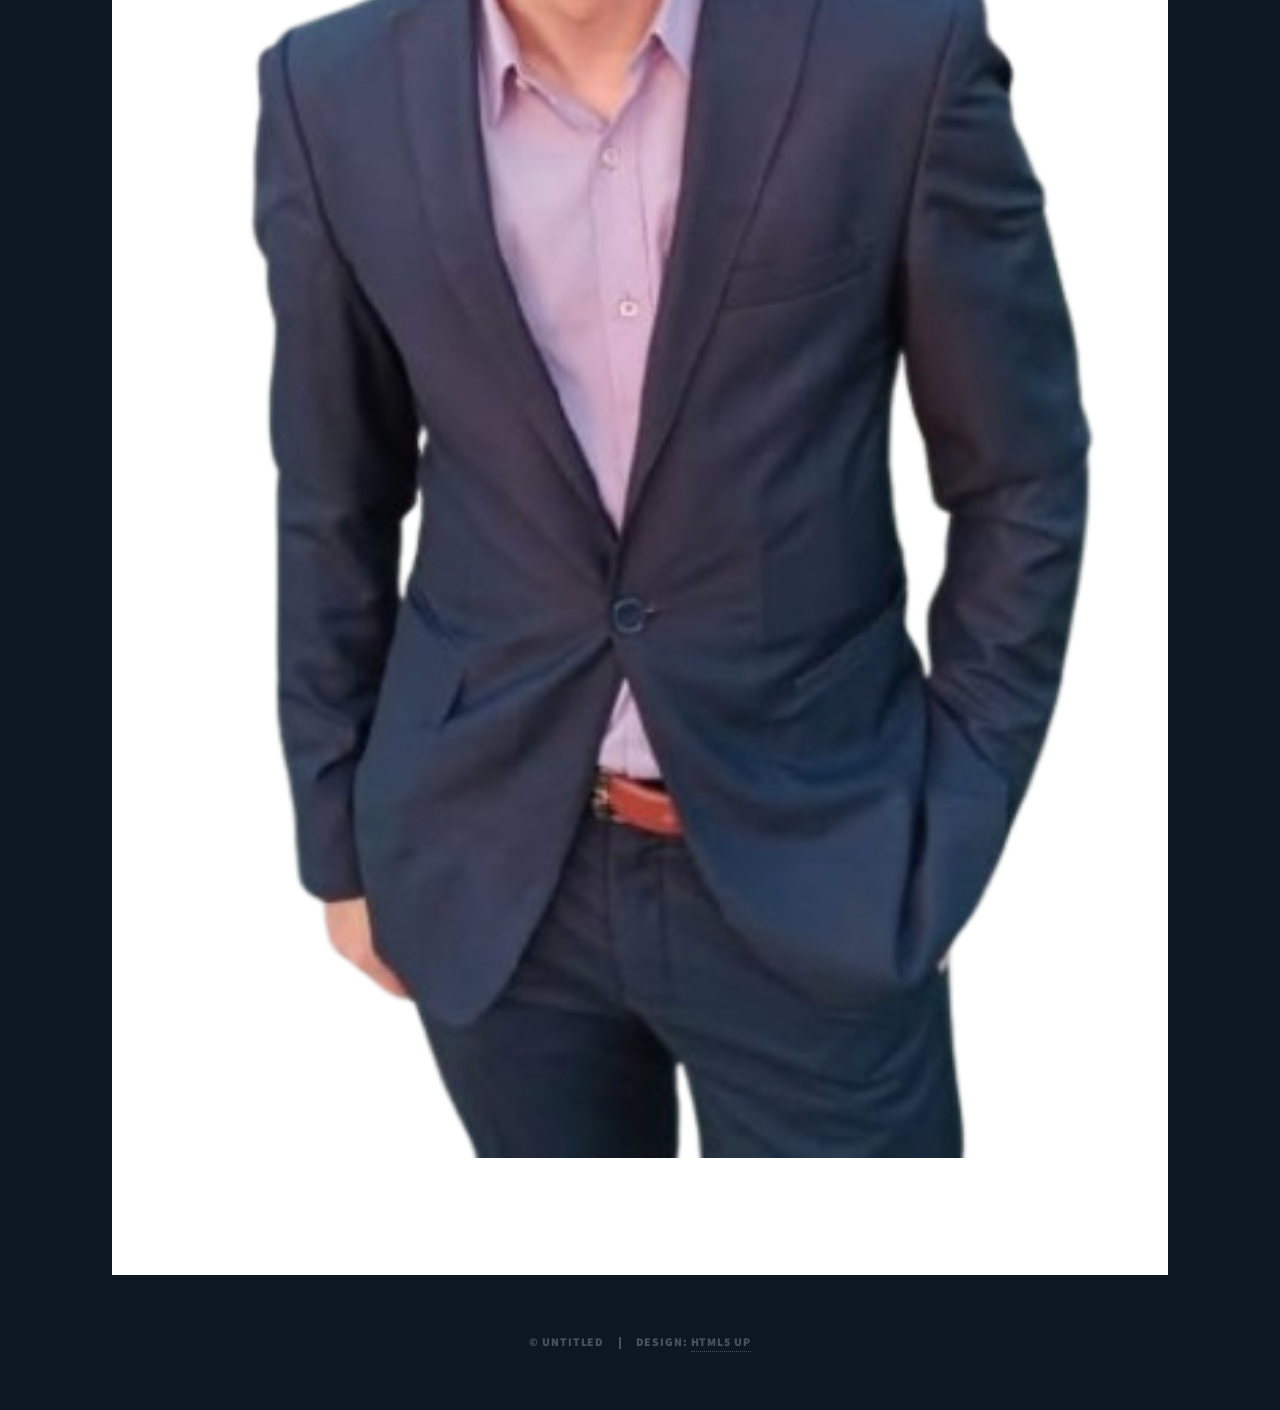
<file: generic.html>
<!DOCTYPE HTML>
<!--
	Massively by HTML5 UP
	html5up.net | @ajlkn
	Free for personal and commercial use under the CCA 3.0 license (html5up.net/license)
-->
<html>
	<head>
		<title>personal Information  </title>
		<meta charset="utf-8" />
		<meta name="viewport" content="width=device-width, initial-scale=1, user-scalable=no" />
		<link rel="stylesheet" href="assets/css/main.css" />
		<noscript><link rel="stylesheet" href="assets/css/noscript.css" /></noscript>
	</head>
	<body class="is-preload">

		<!-- Wrapper -->
			<div id="wrapper">

				<!-- Header -->
					<header id="header">
						<a href="generic.html" class="logo">About Me</a>
					</header>

				<!-- Nav -->
					<nav id="nav">
						<ul class="links">
							<li><a href="index.html">portfolio projects </a></li>
							<li class="active"><a href="generic.html".html">About Me </a></li>
							<li><a href="element.html">Resume</a></li>
						</ul>
						<ul class="icons">
							<li><a href="abelrahman.ibrahem1996@gmail.com" class="icon solid fa-envelope"><span class="label">gmail</span></a></li>
							<li><a href="https://drive.google.com/drive/folders/1gQOBmiWTfBi61ZFLIL-MlU130eg66VEF?usp=drive_link" class="icon brands fa-google-drive" target="_blank"><span class="label">Google Drive</span></a></li>
							<li>  <a href="https://linktr.ee/Abdelrahman.Ibrahem" class="icon solid fa-link" target="_blank"><span class="label">Linktree</span></a></li>
							<li><a href="https://www.linkedin.com/in/abdelrahman-ibrahem-analyst/" class="icon brands fa-linkedin" target="_blank"><span class="label">LinkedIn</span></a></li>
							<li><a href="https://github.com/Abdelrahman-The-Analyst/Data-analysis-Projects-" class="icon brands fa-github"><span class="label">GitHub</span></a></li>
						</ul>
					</nav>

				<!-- Main -->
					<div id="main">

						<!-- Post -->
							<section class="post">
								<header class="major">
									<h1>Who i am <br />
									</h1>
									<p>iam addelrahman ibrahem iam data analyst My journey began in the world of Engineering, where I learned that every complex system is just a puzzle waiting to be solved. As I moved into Operations Management, I realized that the best solutions aren't just built—they are driven by data.<br /> I didn't just wait for insights; I went out and mastered the tools to find them myself. As a self-taught Data Analyst, I’ve bridged the gap between raw numbers and business growth—automating reports to boost accuracy by 25% and reducing operational delays by 30%.

Today, I use SQL, Power BI, and Python to transform 'dry' data into actionable stories that help businesses scale. I don’t just analyze data; I engineer clarity.</p>
								</header>
								<div class="image main"><img src="images/my pic.jpg" alt="" /></div>
							</section>

					</div>


				<!-- Copyright -->
					<div id="copyright">
						<ul><li>&copy; Untitled</li><li>Design: <a href="https://html5up.net">HTML5 UP</a></li></ul>
					</div>

			</div>

		<!-- Scripts -->
			<script src="assets/js/jquery.min.js"></script>
			<script src="assets/js/jquery.scrollex.min.js"></script>
			<script src="assets/js/jquery.scrolly.min.js"></script>
			<script src="assets/js/browser.min.js"></script>
			<script src="assets/js/breakpoints.min.js"></script>
			<script src="assets/js/util.js"></script>
			<script src="assets/js/main.js"></script>

	</body>
</html>
</file>
<file: assets/css/main.css>
@import url(fontawesome-all.min.css);
@import url("https://fonts.googleapis.com/css?family=Merriweather:300,700,300italic,700italic|Source+Sans+Pro:900");

/*
	Massively by HTML5 UP
	html5up.net | @ajlkn
	Free for personal and commercial use under the CCA 3.0 license (html5up.net/license)
*/

html, body, div, span, applet, object,
iframe, h1, h2, h3, h4, h5, h6, p, blockquote,
pre, a, abbr, acronym, address, big, cite,
code, del, dfn, em, img, ins, kbd, q, s, samp,
small, strike, strong, sub, sup, tt, var, b,
u, i, center, dl, dt, dd, ol, ul, li, fieldset,
form, label, legend, table, caption, tbody,
tfoot, thead, tr, th, td, article, aside,
canvas, details, embed, figure, figcaption,
footer, header, hgroup, menu, nav, output, ruby,
section, summary, time, mark, audio, video {
	margin: 0;
	padding: 0;
	border: 0;
	font-size: 100%;
	font: inherit;
	vertical-align: baseline;}

article, aside, details, figcaption, figure,
footer, header, hgroup, menu, nav, section {
	display: block;}

body {
	line-height: 1;
}

ol, ul {
	list-style: none;
}

blockquote, q {
	quotes: none;
}

	blockquote:before, blockquote:after, q:before, q:after {
		content: '';
		content: none;
	}

table {
	border-collapse: collapse;
	border-spacing: 0;
}

body {
	-webkit-text-size-adjust: none;
}

mark {
	background-color: transparent;
	color: inherit;
}

input::-moz-focus-inner {
	border: 0;
	padding: 0;
}

input, select, textarea {
	-moz-appearance: none;
	-webkit-appearance: none;
	-ms-appearance: none;
	appearance: none;
}

/* Basic */

	@-ms-viewport {
		width: device-width;
	}

	body {
		-ms-overflow-style: scrollbar;
	}

	@media screen and (max-width: 480px) {

		html, body {
			min-width: 320px;
		}

	}

	html {
		box-sizing: border-box;
	}

	*, *:before, *:after {
		box-sizing: inherit;
	}

	body {
		background-color: #0d1724;
	}

		body.is-preload *, body.is-preload *:before, body.is-preload *:after {
			-moz-animation: none !important;
			-webkit-animation: none !important;
			-ms-animation: none !important;
			animation: none !important;
			-moz-transition: none !important;
			-webkit-transition: none !important;
			-ms-transition: none !important;
			transition: none !important;
		}

/* Type */

	html {
		font-size: 16pt;
	}

		@media screen and (max-width: 1680px) {

			html {
				font-size: 12pt;
			}

		}

		@media screen and (max-width: 1280px) {

			html {
				font-size: 11pt;
			}

		}

		@media screen and (max-width: 360px) {

			html {
				font-size: 10pt;
			}

		}

	body {
		color: #212931;
	}

	body, input, select, textarea {
		font-family: "Merriweather", Georgia, serif;
		font-weight: 300;
		font-size: 1rem;
		line-height: 2.375;
	}

	a {
		-moz-transition: color 0.2s ease-in-out, background-color 0.2s ease-in-out, border-color 0.2s ease-in-out, box-shadow 0.2s ease-in-out;
		-webkit-transition: color 0.2s ease-in-out, background-color 0.2s ease-in-out, border-color 0.2s ease-in-out, box-shadow 0.2s ease-in-out;
		-ms-transition: color 0.2s ease-in-out, background-color 0.2s ease-in-out, border-color 0.2s ease-in-out, box-shadow 0.2s ease-in-out;
		transition: color 0.2s ease-in-out, background-color 0.2s ease-in-out, border-color 0.2s ease-in-out, box-shadow 0.2s ease-in-out;
		border-bottom: dotted 1px;
		text-decoration: none;
	}

		a:hover {
			border-bottom-color: transparent;
		}

	strong, b {
		font-weight: 600;
	}

	em, i {
		font-style: italic;
	}

	p {
		text-align: justify;
		margin: 0 0 2rem 0;
	}

	h1, h2, h3, h4, h5, h6 {
		font-family: "Source Sans Pro", Helvetica, sans-serif;
		font-weight: 900;
		line-height: 1.5;
		letter-spacing: 0.075em;
		text-transform: uppercase;
		margin: 0 0 1rem 0;
	}

		h1 a, h2 a, h3 a, h4 a, h5 a, h6 a {
			border-bottom: 0;
			color: inherit;
			text-decoration: none;
		}

	h1 {
		font-size: 4rem;
		line-height: 1.1;
		margin: 0 0 2rem 0;
	}

	h2 {
		font-size: 1.75rem;
		line-height: 1.3;
		margin: 0 0 1.5rem 0;
	}

	h3 {
		font-size: 1.25rem;
		margin: 0 0 1.5rem 0;
	}

	h4 {
		font-size: 1rem;
	}

	h5 {
		font-size: 0.9rem;
	}

	h6 {
		font-size: 0.8rem;
	}

	sub {
		font-size: 0.8rem;
		position: relative;
		top: 0.5rem;
	}

	sup {
		font-size: 0.8rem;
		position: relative;
		top: -0.5rem;
	}

	blockquote {
		border-left: solid 4px;
		font-style: italic;
		margin: 0 0 2rem 0;
		padding: 0.5rem 0 0.5rem 2rem;
	}

	code {
		border: solid 2px;
		font-family: "Courier New", monospace;
		font-size: 0.9rem;
		margin: 0 0.25rem;
		padding: 0.25rem 0.65rem;
	}

	pre {
		-webkit-overflow-scrolling: touch;
		font-family: "Courier New", monospace;
		font-size: 0.9rem;
		margin: 0 0 2rem 0;
	}

		pre code {
			display: block;
			line-height: 1.75;
			padding: 1rem 1.5rem;
			overflow-x: auto;
		}

	hr {
		border: 0;
		border-bottom: solid 2px;
		margin: 3rem 0;
	}

		hr.major {
			margin: 5rem 0;
		}

	.align-left {
		text-align: left;
	}

	.align-center {
		text-align: center;
	}

	.align-right {
		text-align: right;
	}

	input, select, textarea {
		color: #212931;
	}

	a {
		color: #212931;
		border-bottom-color: rgba(33, 41, 49, 0.5);
	}

		a:hover {
			border-bottom-color: transparent;
			color: #18bfef !important;
		}

	strong, b {
		color: #212931;
	}

	h1, h2, h3, h4, h5, h6 {
		color: #212931;
	}

	blockquote {
		border-left-color: #eeeeee;
	}

	code {
		background: rgba(220, 220, 220, 0.25);
		border-color: #eeeeee;
	}

	hr {
		border-bottom-color: #eeeeee;
	}

/* Row */

	.row {
		display: flex;
		flex-wrap: wrap;
		box-sizing: border-box;
		align-items: stretch;
	}

		.row > * {
			box-sizing: border-box;
		}

		.row.gtr-uniform > * > :last-child {
			margin-bottom: 0;
		}

		.row.aln-left {
			justify-content: flex-start;
		}

		.row.aln-center {
			justify-content: center;
		}

		.row.aln-right {
			justify-content: flex-end;
		}

		.row.aln-top {
			align-items: flex-start;
		}

		.row.aln-middle {
			align-items: center;
		}

		.row.aln-bottom {
			align-items: flex-end;
		}

		.row > .imp {
			order: -1;
		}

		.row > .col-1 {
			width: 8.33333%;
		}

		.row > .off-1 {
			margin-left: 8.33333%;
		}

		.row > .col-2 {
			width: 16.66667%;
		}

		.row > .off-2 {
			margin-left: 16.66667%;
		}

		.row > .col-3 {
			width: 25%;
		}

		.row > .off-3 {
			margin-left: 25%;
		}

		.row > .col-4 {
			width: 33.33333%;
		}

		.row > .off-4 {
			margin-left: 33.33333%;
		}

		.row > .col-5 {
			width: 41.66667%;
		}

		.row > .off-5 {
			margin-left: 41.66667%;
		}

		.row > .col-6 {
			width: 50%;
		}

		.row > .off-6 {
			margin-left: 50%;
		}

		.row > .col-7 {
			width: 58.33333%;
		}

		.row > .off-7 {
			margin-left: 58.33333%;
		}

		.row > .col-8 {
			width: 66.66667%;
		}

		.row > .off-8 {
			margin-left: 66.66667%;
		}

		.row > .col-9 {
			width: 75%;
		}

		.row > .off-9 {
			margin-left: 75%;
		}

		.row > .col-10 {
			width: 83.33333%;
		}

		.row > .off-10 {
			margin-left: 83.33333%;
		}

		.row > .col-11 {
			width: 91.66667%;
		}

		.row > .off-11 {
			margin-left: 91.66667%;
		}

		.row > .col-12 {
			width: 100%;
		}

		.row > .off-12 {
			margin-left: 100%;
		}

		.row.gtr-0 {
			margin-top: 0;
			margin-left: 0rem;
		}

			.row.gtr-0 > * {
				padding: 0 0 0 0rem;
			}

			.row.gtr-0.gtr-uniform {
				margin-top: 0rem;
			}

				.row.gtr-0.gtr-uniform > * {
					padding-top: 0rem;
				}

		.row.gtr-25 {
			margin-top: 0;
			margin-left: -0.375rem;
		}

			.row.gtr-25 > * {
				padding: 0 0 0 0.375rem;
			}

			.row.gtr-25.gtr-uniform {
				margin-top: -0.375rem;
			}

				.row.gtr-25.gtr-uniform > * {
					padding-top: 0.375rem;
				}

		.row.gtr-50 {
			margin-top: 0;
			margin-left: -0.75rem;
		}

			.row.gtr-50 > * {
				padding: 0 0 0 0.75rem;
			}

			.row.gtr-50.gtr-uniform {
				margin-top: -0.75rem;
			}

				.row.gtr-50.gtr-uniform > * {
					padding-top: 0.75rem;
				}

		.row {
			margin-top: 0;
			margin-left: -1.5rem;
		}

			.row > * {
				padding: 0 0 0 1.5rem;
			}

			.row.gtr-uniform {
				margin-top: -1.5rem;
			}

				.row.gtr-uniform > * {
					padding-top: 1.5rem;
				}

		.row.gtr-150 {
			margin-top: 0;
			margin-left: -2.25rem;
		}

			.row.gtr-150 > * {
				padding: 0 0 0 2.25rem;
			}

			.row.gtr-150.gtr-uniform {
				margin-top: -2.25rem;
			}

				.row.gtr-150.gtr-uniform > * {
					padding-top: 2.25rem;
				}

		.row.gtr-200 {
			margin-top: 0;
			margin-left: -3rem;
		}

			.row.gtr-200 > * {
				padding: 0 0 0 3rem;
			}

			.row.gtr-200.gtr-uniform {
				margin-top: -3rem;
			}

				.row.gtr-200.gtr-uniform > * {
					padding-top: 3rem;
				}

		@media screen and (max-width: 1680px) {

			.row {
				display: flex;
				flex-wrap: wrap;
				box-sizing: border-box;
				align-items: stretch;
			}

				.row > * {
					box-sizing: border-box;
				}

				.row.gtr-uniform > * > :last-child {
					margin-bottom: 0;
				}

				.row.aln-left {
					justify-content: flex-start;
				}

				.row.aln-center {
					justify-content: center;
				}

				.row.aln-right {
					justify-content: flex-end;
				}

				.row.aln-top {
					align-items: flex-start;
				}

				.row.aln-middle {
					align-items: center;
				}

				.row.aln-bottom {
					align-items: flex-end;
				}

				.row > .imp-xlarge {
					order: -1;
				}

				.row > .col-1-xlarge {
					width: 8.33333%;
				}

				.row > .off-1-xlarge {
					margin-left: 8.33333%;
				}

				.row > .col-2-xlarge {
					width: 16.66667%;
				}

				.row > .off-2-xlarge {
					margin-left: 16.66667%;
				}

				.row > .col-3-xlarge {
					width: 25%;
				}

				.row > .off-3-xlarge {
					margin-left: 25%;
				}

				.row > .col-4-xlarge {
					width: 33.33333%;
				}

				.row > .off-4-xlarge {
					margin-left: 33.33333%;
				}

				.row > .col-5-xlarge {
					width: 41.66667%;
				}

				.row > .off-5-xlarge {
					margin-left: 41.66667%;
				}

				.row > .col-6-xlarge {
					width: 50%;
				}

				.row > .off-6-xlarge {
					margin-left: 50%;
				}

				.row > .col-7-xlarge {
					width: 58.33333%;
				}

				.row > .off-7-xlarge {
					margin-left: 58.33333%;
				}

				.row > .col-8-xlarge {
					width: 66.66667%;
				}

				.row > .off-8-xlarge {
					margin-left: 66.66667%;
				}

				.row > .col-9-xlarge {
					width: 75%;
				}

				.row > .off-9-xlarge {
					margin-left: 75%;
				}

				.row > .col-10-xlarge {
					width: 83.33333%;
				}

				.row > .off-10-xlarge {
					margin-left: 83.33333%;
				}

				.row > .col-11-xlarge {
					width: 91.66667%;
				}

				.row > .off-11-xlarge {
					margin-left: 91.66667%;
				}

				.row > .col-12-xlarge {
					width: 100%;
				}

				.row > .off-12-xlarge {
					margin-left: 100%;
				}

				.row.gtr-0 {
					margin-top: 0;
					margin-left: 0rem;
				}

					.row.gtr-0 > * {
						padding: 0 0 0 0rem;
					}

					.row.gtr-0.gtr-uniform {
						margin-top: 0rem;
					}

						.row.gtr-0.gtr-uniform > * {
							padding-top: 0rem;
						}

				.row.gtr-25 {
					margin-top: 0;
					margin-left: -0.375rem;
				}

					.row.gtr-25 > * {
						padding: 0 0 0 0.375rem;
					}

					.row.gtr-25.gtr-uniform {
						margin-top: -0.375rem;
					}

						.row.gtr-25.gtr-uniform > * {
							padding-top: 0.375rem;
						}

				.row.gtr-50 {
					margin-top: 0;
					margin-left: -0.75rem;
				}

					.row.gtr-50 > * {
						padding: 0 0 0 0.75rem;
					}

					.row.gtr-50.gtr-uniform {
						margin-top: -0.75rem;
					}

						.row.gtr-50.gtr-uniform > * {
							padding-top: 0.75rem;
						}

				.row {
					margin-top: 0;
					margin-left: -1.5rem;
				}

					.row > * {
						padding: 0 0 0 1.5rem;
					}

					.row.gtr-uniform {
						margin-top: -1.5rem;
					}

						.row.gtr-uniform > * {
							padding-top: 1.5rem;
						}

				.row.gtr-150 {
					margin-top: 0;
					margin-left: -2.25rem;
				}

					.row.gtr-150 > * {
						padding: 0 0 0 2.25rem;
					}

					.row.gtr-150.gtr-uniform {
						margin-top: -2.25rem;
					}

						.row.gtr-150.gtr-uniform > * {
							padding-top: 2.25rem;
						}

				.row.gtr-200 {
					margin-top: 0;
					margin-left: -3rem;
				}

					.row.gtr-200 > * {
						padding: 0 0 0 3rem;
					}

					.row.gtr-200.gtr-uniform {
						margin-top: -3rem;
					}

						.row.gtr-200.gtr-uniform > * {
							padding-top: 3rem;
						}

		}

		@media screen and (max-width: 1280px) {

			.row {
				display: flex;
				flex-wrap: wrap;
				box-sizing: border-box;
				align-items: stretch;
			}

				.row > * {
					box-sizing: border-box;
				}

				.row.gtr-uniform > * > :last-child {
					margin-bottom: 0;
				}

				.row.aln-left {
					justify-content: flex-start;
				}

				.row.aln-center {
					justify-content: center;
				}

				.row.aln-right {
					justify-content: flex-end;
				}

				.row.aln-top {
					align-items: flex-start;
				}

				.row.aln-middle {
					align-items: center;
				}

				.row.aln-bottom {
					align-items: flex-end;
				}

				.row > .imp-large {
					order: -1;
				}

				.row > .col-1-large {
					width: 8.33333%;
				}

				.row > .off-1-large {
					margin-left: 8.33333%;
				}

				.row > .col-2-large {
					width: 16.66667%;
				}

				.row > .off-2-large {
					margin-left: 16.66667%;
				}

				.row > .col-3-large {
					width: 25%;
				}

				.row > .off-3-large {
					margin-left: 25%;
				}

				.row > .col-4-large {
					width: 33.33333%;
				}

				.row > .off-4-large {
					margin-left: 33.33333%;
				}

				.row > .col-5-large {
					width: 41.66667%;
				}

				.row > .off-5-large {
					margin-left: 41.66667%;
				}

				.row > .col-6-large {
					width: 50%;
				}

				.row > .off-6-large {
					margin-left: 50%;
				}

				.row > .col-7-large {
					width: 58.33333%;
				}

				.row > .off-7-large {
					margin-left: 58.33333%;
				}

				.row > .col-8-large {
					width: 66.66667%;
				}

				.row > .off-8-large {
					margin-left: 66.66667%;
				}

				.row > .col-9-large {
					width: 75%;
				}

				.row > .off-9-large {
					margin-left: 75%;
				}

				.row > .col-10-large {
					width: 83.33333%;
				}

				.row > .off-10-large {
					margin-left: 83.33333%;
				}

				.row > .col-11-large {
					width: 91.66667%;
				}

				.row > .off-11-large {
					margin-left: 91.66667%;
				}

				.row > .col-12-large {
					width: 100%;
				}

				.row > .off-12-large {
					margin-left: 100%;
				}

				.row.gtr-0 {
					margin-top: 0;
					margin-left: 0rem;
				}

					.row.gtr-0 > * {
						padding: 0 0 0 0rem;
					}

					.row.gtr-0.gtr-uniform {
						margin-top: 0rem;
					}

						.row.gtr-0.gtr-uniform > * {
							padding-top: 0rem;
						}

				.row.gtr-25 {
					margin-top: 0;
					margin-left: -0.375rem;
				}

					.row.gtr-25 > * {
						padding: 0 0 0 0.375rem;
					}

					.row.gtr-25.gtr-uniform {
						margin-top: -0.375rem;
					}

						.row.gtr-25.gtr-uniform > * {
							padding-top: 0.375rem;
						}

				.row.gtr-50 {
					margin-top: 0;
					margin-left: -0.75rem;
				}

					.row.gtr-50 > * {
						padding: 0 0 0 0.75rem;
					}

					.row.gtr-50.gtr-uniform {
						margin-top: -0.75rem;
					}

						.row.gtr-50.gtr-uniform > * {
							padding-top: 0.75rem;
						}

				.row {
					margin-top: 0;
					margin-left: -1.5rem;
				}

					.row > * {
						padding: 0 0 0 1.5rem;
					}

					.row.gtr-uniform {
						margin-top: -1.5rem;
					}

						.row.gtr-uniform > * {
							padding-top: 1.5rem;
						}

				.row.gtr-150 {
					margin-top: 0;
					margin-left: -2.25rem;
				}

					.row.gtr-150 > * {
						padding: 0 0 0 2.25rem;
					}

					.row.gtr-150.gtr-uniform {
						margin-top: -2.25rem;
					}

						.row.gtr-150.gtr-uniform > * {
							padding-top: 2.25rem;
						}

				.row.gtr-200 {
					margin-top: 0;
					margin-left: -3rem;
				}

					.row.gtr-200 > * {
						padding: 0 0 0 3rem;
					}

					.row.gtr-200.gtr-uniform {
						margin-top: -3rem;
					}

						.row.gtr-200.gtr-uniform > * {
							padding-top: 3rem;
						}

		}

		@media screen and (max-width: 980px) {

			.row {
				display: flex;
				flex-wrap: wrap;
				box-sizing: border-box;
				align-items: stretch;
			}

				.row > * {
					box-sizing: border-box;
				}

				.row.gtr-uniform > * > :last-child {
					margin-bottom: 0;
				}

				.row.aln-left {
					justify-content: flex-start;
				}

				.row.aln-center {
					justify-content: center;
				}

				.row.aln-right {
					justify-content: flex-end;
				}

				.row.aln-top {
					align-items: flex-start;
				}

				.row.aln-middle {
					align-items: center;
				}

				.row.aln-bottom {
					align-items: flex-end;
				}

				.row > .imp-medium {
					order: -1;
				}

				.row > .col-1-medium {
					width: 8.33333%;
				}

				.row > .off-1-medium {
					margin-left: 8.33333%;
				}

				.row > .col-2-medium {
					width: 16.66667%;
				}

				.row > .off-2-medium {
					margin-left: 16.66667%;
				}

				.row > .col-3-medium {
					width: 25%;
				}

				.row > .off-3-medium {
					margin-left: 25%;
				}

				.row > .col-4-medium {
					width: 33.33333%;
				}

				.row > .off-4-medium {
					margin-left: 33.33333%;
				}

				.row > .col-5-medium {
					width: 41.66667%;
				}

				.row > .off-5-medium {
					margin-left: 41.66667%;
				}

				.row > .col-6-medium {
					width: 50%;
				}

				.row > .off-6-medium {
					margin-left: 50%;
				}

				.row > .col-7-medium {
					width: 58.33333%;
				}

				.row > .off-7-medium {
					margin-left: 58.33333%;
				}

				.row > .col-8-medium {
					width: 66.66667%;
				}

				.row > .off-8-medium {
					margin-left: 66.66667%;
				}

				.row > .col-9-medium {
					width: 75%;
				}

				.row > .off-9-medium {
					margin-left: 75%;
				}

				.row > .col-10-medium {
					width: 83.33333%;
				}

				.row > .off-10-medium {
					margin-left: 83.33333%;
				}

				.row > .col-11-medium {
					width: 91.66667%;
				}

				.row > .off-11-medium {
					margin-left: 91.66667%;
				}

				.row > .col-12-medium {
					width: 100%;
				}

				.row > .off-12-medium {
					margin-left: 100%;
				}

				.row.gtr-0 {
					margin-top: 0;
					margin-left: 0rem;
				}

					.row.gtr-0 > * {
						padding: 0 0 0 0rem;
					}

					.row.gtr-0.gtr-uniform {
						margin-top: 0rem;
					}

						.row.gtr-0.gtr-uniform > * {
							padding-top: 0rem;
						}

				.row.gtr-25 {
					margin-top: 0;
					margin-left: -0.375rem;
				}

					.row.gtr-25 > * {
						padding: 0 0 0 0.375rem;
					}

					.row.gtr-25.gtr-uniform {
						margin-top: -0.375rem;
					}

						.row.gtr-25.gtr-uniform > * {
							padding-top: 0.375rem;
						}

				.row.gtr-50 {
					margin-top: 0;
					margin-left: -0.75rem;
				}

					.row.gtr-50 > * {
						padding: 0 0 0 0.75rem;
					}

					.row.gtr-50.gtr-uniform {
						margin-top: -0.75rem;
					}

						.row.gtr-50.gtr-uniform > * {
							padding-top: 0.75rem;
						}

				.row {
					margin-top: 0;
					margin-left: -1.5rem;
				}

					.row > * {
						padding: 0 0 0 1.5rem;
					}

					.row.gtr-uniform {
						margin-top: -1.5rem;
					}

						.row.gtr-uniform > * {
							padding-top: 1.5rem;
						}

				.row.gtr-150 {
					margin-top: 0;
					margin-left: -2.25rem;
				}

					.row.gtr-150 > * {
						padding: 0 0 0 2.25rem;
					}

					.row.gtr-150.gtr-uniform {
						margin-top: -2.25rem;
					}

						.row.gtr-150.gtr-uniform > * {
							padding-top: 2.25rem;
						}

				.row.gtr-200 {
					margin-top: 0;
					margin-left: -3rem;
				}

					.row.gtr-200 > * {
						padding: 0 0 0 3rem;
					}

					.row.gtr-200.gtr-uniform {
						margin-top: -3rem;
					}

						.row.gtr-200.gtr-uniform > * {
							padding-top: 3rem;
						}

		}

		@media screen and (max-width: 736px) {

			.row {
				display: flex;
				flex-wrap: wrap;
				box-sizing: border-box;
				align-items: stretch;
			}

				.row > * {
					box-sizing: border-box;
				}

				.row.gtr-uniform > * > :last-child {
					margin-bottom: 0;
				}

				.row.aln-left {
					justify-content: flex-start;
				}

				.row.aln-center {
					justify-content: center;
				}

				.row.aln-right {
					justify-content: flex-end;
				}

				.row.aln-top {
					align-items: flex-start;
				}

				.row.aln-middle {
					align-items: center;
				}

				.row.aln-bottom {
					align-items: flex-end;
				}

				.row > .imp-small {
					order: -1;
				}

				.row > .col-1-small {
					width: 8.33333%;
				}

				.row > .off-1-small {
					margin-left: 8.33333%;
				}

				.row > .col-2-small {
					width: 16.66667%;
				}

				.row > .off-2-small {
					margin-left: 16.66667%;
				}

				.row > .col-3-small {
					width: 25%;
				}

				.row > .off-3-small {
					margin-left: 25%;
				}

				.row > .col-4-small {
					width: 33.33333%;
				}

				.row > .off-4-small {
					margin-left: 33.33333%;
				}

				.row > .col-5-small {
					width: 41.66667%;
				}

				.row > .off-5-small {
					margin-left: 41.66667%;
				}

				.row > .col-6-small {
					width: 50%;
				}

				.row > .off-6-small {
					margin-left: 50%;
				}

				.row > .col-7-small {
					width: 58.33333%;
				}

				.row > .off-7-small {
					margin-left: 58.33333%;
				}

				.row > .col-8-small {
					width: 66.66667%;
				}

				.row > .off-8-small {
					margin-left: 66.66667%;
				}

				.row > .col-9-small {
					width: 75%;
				}

				.row > .off-9-small {
					margin-left: 75%;
				}

				.row > .col-10-small {
					width: 83.33333%;
				}

				.row > .off-10-small {
					margin-left: 83.33333%;
				}

				.row > .col-11-small {
					width: 91.66667%;
				}

				.row > .off-11-small {
					margin-left: 91.66667%;
				}

				.row > .col-12-small {
					width: 100%;
				}

				.row > .off-12-small {
					margin-left: 100%;
				}

				.row.gtr-0 {
					margin-top: 0;
					margin-left: 0rem;
				}

					.row.gtr-0 > * {
						padding: 0 0 0 0rem;
					}

					.row.gtr-0.gtr-uniform {
						margin-top: 0rem;
					}

						.row.gtr-0.gtr-uniform > * {
							padding-top: 0rem;
						}

				.row.gtr-25 {
					margin-top: 0;
					margin-left: -0.375rem;
				}

					.row.gtr-25 > * {
						padding: 0 0 0 0.375rem;
					}

					.row.gtr-25.gtr-uniform {
						margin-top: -0.375rem;
					}

						.row.gtr-25.gtr-uniform > * {
							padding-top: 0.375rem;
						}

				.row.gtr-50 {
					margin-top: 0;
					margin-left: -0.75rem;
				}

					.row.gtr-50 > * {
						padding: 0 0 0 0.75rem;
					}

					.row.gtr-50.gtr-uniform {
						margin-top: -0.75rem;
					}

						.row.gtr-50.gtr-uniform > * {
							padding-top: 0.75rem;
						}

				.row {
					margin-top: 0;
					margin-left: -1.5rem;
				}

					.row > * {
						padding: 0 0 0 1.5rem;
					}

					.row.gtr-uniform {
						margin-top: -1.5rem;
					}

						.row.gtr-uniform > * {
							padding-top: 1.5rem;
						}

				.row.gtr-150 {
					margin-top: 0;
					margin-left: -2.25rem;
				}

					.row.gtr-150 > * {
						padding: 0 0 0 2.25rem;
					}

					.row.gtr-150.gtr-uniform {
						margin-top: -2.25rem;
					}

						.row.gtr-150.gtr-uniform > * {
							padding-top: 2.25rem;
						}

				.row.gtr-200 {
					margin-top: 0;
					margin-left: -3rem;
				}

					.row.gtr-200 > * {
						padding: 0 0 0 3rem;
					}

					.row.gtr-200.gtr-uniform {
						margin-top: -3rem;
					}

						.row.gtr-200.gtr-uniform > * {
							padding-top: 3rem;
						}

		}

		@media screen and (max-width: 480px) {

			.row {
				display: flex;
				flex-wrap: wrap;
				box-sizing: border-box;
				align-items: stretch;
			}

				.row > * {
					box-sizing: border-box;
				}

				.row.gtr-uniform > * > :last-child {
					margin-bottom: 0;
				}

				.row.aln-left {
					justify-content: flex-start;
				}

				.row.aln-center {
					justify-content: center;
				}

				.row.aln-right {
					justify-content: flex-end;
				}

				.row.aln-top {
					align-items: flex-start;
				}

				.row.aln-middle {
					align-items: center;
				}

				.row.aln-bottom {
					align-items: flex-end;
				}

				.row > .imp-xsmall {
					order: -1;
				}

				.row > .col-1-xsmall {
					width: 8.33333%;
				}

				.row > .off-1-xsmall {
					margin-left: 8.33333%;
				}

				.row > .col-2-xsmall {
					width: 16.66667%;
				}

				.row > .off-2-xsmall {
					margin-left: 16.66667%;
				}

				.row > .col-3-xsmall {
					width: 25%;
				}

				.row > .off-3-xsmall {
					margin-left: 25%;
				}

				.row > .col-4-xsmall {
					width: 33.33333%;
				}

				.row > .off-4-xsmall {
					margin-left: 33.33333%;
				}

				.row > .col-5-xsmall {
					width: 41.66667%;
				}

				.row > .off-5-xsmall {
					margin-left: 41.66667%;
				}

				.row > .col-6-xsmall {
					width: 50%;
				}

				.row > .off-6-xsmall {
					margin-left: 50%;
				}

				.row > .col-7-xsmall {
					width: 58.33333%;
				}

				.row > .off-7-xsmall {
					margin-left: 58.33333%;
				}

				.row > .col-8-xsmall {
					width: 66.66667%;
				}

				.row > .off-8-xsmall {
					margin-left: 66.66667%;
				}

				.row > .col-9-xsmall {
					width: 75%;
				}

				.row > .off-9-xsmall {
					margin-left: 75%;
				}

				.row > .col-10-xsmall {
					width: 83.33333%;
				}

				.row > .off-10-xsmall {
					margin-left: 83.33333%;
				}

				.row > .col-11-xsmall {
					width: 91.66667%;
				}

				.row > .off-11-xsmall {
					margin-left: 91.66667%;
				}

				.row > .col-12-xsmall {
					width: 100%;
				}

				.row > .off-12-xsmall {
					margin-left: 100%;
				}

				.row.gtr-0 {
					margin-top: 0;
					margin-left: 0rem;
				}

					.row.gtr-0 > * {
						padding: 0 0 0 0rem;
					}

					.row.gtr-0.gtr-uniform {
						margin-top: 0rem;
					}

						.row.gtr-0.gtr-uniform > * {
							padding-top: 0rem;
						}

				.row.gtr-25 {
					margin-top: 0;
					margin-left: -0.375rem;
				}

					.row.gtr-25 > * {
						padding: 0 0 0 0.375rem;
					}

					.row.gtr-25.gtr-uniform {
						margin-top: -0.375rem;
					}

						.row.gtr-25.gtr-uniform > * {
							padding-top: 0.375rem;
						}

				.row.gtr-50 {
					margin-top: 0;
					margin-left: -0.75rem;
				}

					.row.gtr-50 > * {
						padding: 0 0 0 0.75rem;
					}

					.row.gtr-50.gtr-uniform {
						margin-top: -0.75rem;
					}

						.row.gtr-50.gtr-uniform > * {
							padding-top: 0.75rem;
						}

				.row {
					margin-top: 0;
					margin-left: -1.5rem;
				}

					.row > * {
						padding: 0 0 0 1.5rem;
					}

					.row.gtr-uniform {
						margin-top: -1.5rem;
					}

						.row.gtr-uniform > * {
							padding-top: 1.5rem;
						}

				.row.gtr-150 {
					margin-top: 0;
					margin-left: -2.25rem;
				}

					.row.gtr-150 > * {
						padding: 0 0 0 2.25rem;
					}

					.row.gtr-150.gtr-uniform {
						margin-top: -2.25rem;
					}

						.row.gtr-150.gtr-uniform > * {
							padding-top: 2.25rem;
						}

				.row.gtr-200 {
					margin-top: 0;
					margin-left: -3rem;
				}

					.row.gtr-200 > * {
						padding: 0 0 0 3rem;
					}

					.row.gtr-200.gtr-uniform {
						margin-top: -3rem;
					}

						.row.gtr-200.gtr-uniform > * {
							padding-top: 3rem;
						}

		}

		@media screen and (max-width: 360px) {

			.row {
				display: flex;
				flex-wrap: wrap;
				box-sizing: border-box;
				align-items: stretch;
			}

				.row > * {
					box-sizing: border-box;
				}

				.row.gtr-uniform > * > :last-child {
					margin-bottom: 0;
				}

				.row.aln-left {
					justify-content: flex-start;
				}

				.row.aln-center {
					justify-content: center;
				}

				.row.aln-right {
					justify-content: flex-end;
				}

				.row.aln-top {
					align-items: flex-start;
				}

				.row.aln-middle {
					align-items: center;
				}

				.row.aln-bottom {
					align-items: flex-end;
				}

				.row > .imp-xxsmall {
					order: -1;
				}

				.row > .col-1-xxsmall {
					width: 8.33333%;
				}

				.row > .off-1-xxsmall {
					margin-left: 8.33333%;
				}

				.row > .col-2-xxsmall {
					width: 16.66667%;
				}

				.row > .off-2-xxsmall {
					margin-left: 16.66667%;
				}

				.row > .col-3-xxsmall {
					width: 25%;
				}

				.row > .off-3-xxsmall {
					margin-left: 25%;
				}

				.row > .col-4-xxsmall {
					width: 33.33333%;
				}

				.row > .off-4-xxsmall {
					margin-left: 33.33333%;
				}

				.row > .col-5-xxsmall {
					width: 41.66667%;
				}

				.row > .off-5-xxsmall {
					margin-left: 41.66667%;
				}

				.row > .col-6-xxsmall {
					width: 50%;
				}

				.row > .off-6-xxsmall {
					margin-left: 50%;
				}

				.row > .col-7-xxsmall {
					width: 58.33333%;
				}

				.row > .off-7-xxsmall {
					margin-left: 58.33333%;
				}

				.row > .col-8-xxsmall {
					width: 66.66667%;
				}

				.row > .off-8-xxsmall {
					margin-left: 66.66667%;
				}

				.row > .col-9-xxsmall {
					width: 75%;
				}

				.row > .off-9-xxsmall {
					margin-left: 75%;
				}

				.row > .col-10-xxsmall {
					width: 83.33333%;
				}

				.row > .off-10-xxsmall {
					margin-left: 83.33333%;
				}

				.row > .col-11-xxsmall {
					width: 91.66667%;
				}

				.row > .off-11-xxsmall {
					margin-left: 91.66667%;
				}

				.row > .col-12-xxsmall {
					width: 100%;
				}

				.row > .off-12-xxsmall {
					margin-left: 100%;
				}

				.row.gtr-0 {
					margin-top: 0;
					margin-left: 0rem;
				}

					.row.gtr-0 > * {
						padding: 0 0 0 0rem;
					}

					.row.gtr-0.gtr-uniform {
						margin-top: 0rem;
					}

						.row.gtr-0.gtr-uniform > * {
							padding-top: 0rem;
						}

				.row.gtr-25 {
					margin-top: 0;
					margin-left: -0.375rem;
				}

					.row.gtr-25 > * {
						padding: 0 0 0 0.375rem;
					}

					.row.gtr-25.gtr-uniform {
						margin-top: -0.375rem;
					}

						.row.gtr-25.gtr-uniform > * {
							padding-top: 0.375rem;
						}

				.row.gtr-50 {
					margin-top: 0;
					margin-left: -0.75rem;
				}

					.row.gtr-50 > * {
						padding: 0 0 0 0.75rem;
					}

					.row.gtr-50.gtr-uniform {
						margin-top: -0.75rem;
					}

						.row.gtr-50.gtr-uniform > * {
							padding-top: 0.75rem;
						}

				.row {
					margin-top: 0;
					margin-left: -1.5rem;
				}

					.row > * {
						padding: 0 0 0 1.5rem;
					}

					.row.gtr-uniform {
						margin-top: -1.5rem;
					}

						.row.gtr-uniform > * {
							padding-top: 1.5rem;
						}

				.row.gtr-150 {
					margin-top: 0;
					margin-left: -2.25rem;
				}

					.row.gtr-150 > * {
						padding: 0 0 0 2.25rem;
					}

					.row.gtr-150.gtr-uniform {
						margin-top: -2.25rem;
					}

						.row.gtr-150.gtr-uniform > * {
							padding-top: 2.25rem;
						}

				.row.gtr-200 {
					margin-top: 0;
					margin-left: -3rem;
				}

					.row.gtr-200 > * {
						padding: 0 0 0 3rem;
					}

					.row.gtr-200.gtr-uniform {
						margin-top: -3rem;
					}

						.row.gtr-200.gtr-uniform > * {
							padding-top: 3rem;
						}

		}

/* Box */

	.box {
		border: solid 2px;
		margin-bottom: 2rem;
		padding: 1.5rem;
	}

		.box > :last-child,
		.box > :last-child > :last-child,
		.box > :last-child > :last-child > :last-child {
			margin-bottom: 0;
		}

		.box.alt {
			border: 0;
			border-radius: 0;
			padding: 0;
		}

	.box {
		border-color: #eeeeee;
	}

/* Button */

	input[type="submit"],
	input[type="reset"],
	input[type="button"],
	button,
	.button {
		-moz-appearance: none;
		-webkit-appearance: none;
		-ms-appearance: none;
		appearance: none;
		-moz-transition: background-color 0.2s ease-in-out, box-shadow 0.2s ease-in-out, color 0.2s ease-in-out;
		-webkit-transition: background-color 0.2s ease-in-out, box-shadow 0.2s ease-in-out, color 0.2s ease-in-out;
		-ms-transition: background-color 0.2s ease-in-out, box-shadow 0.2s ease-in-out, color 0.2s ease-in-out;
		transition: background-color 0.2s ease-in-out, box-shadow 0.2s ease-in-out, color 0.2s ease-in-out;
		border: 0;
		border-radius: 0;
		cursor: pointer;
		display: inline-block;
		font-family: "Source Sans Pro", Helvetica, sans-serif;
		font-size: 0.8rem;
		font-weight: 900;
		letter-spacing: 0.075em;
		height: 3rem;
		line-height: 3rem;
		padding: 0 2rem;
		text-align: center;
		text-decoration: none;
		text-transform: uppercase;
		white-space: nowrap;
	}

		input[type="submit"].icon:before,
		input[type="reset"].icon:before,
		input[type="button"].icon:before,
		button.icon:before,
		.button.icon:before {
			margin-right: 0.5rem;
		}

		input[type="submit"].icon.solo,
		input[type="reset"].icon.solo,
		input[type="button"].icon.solo,
		button.icon.solo,
		.button.icon.solo {
			position: relative;
			width: 4rem;
			height: 4rem;
			line-height: 4rem;
			border-radius: 4rem;
			text-indent: 4rem;
			overflow: hidden;
			padding: 0;
			white-space: nowrap;
		}

			input[type="submit"].icon.solo:before,
			input[type="reset"].icon.solo:before,
			input[type="button"].icon.solo:before,
			button.icon.solo:before,
			.button.icon.solo:before {
				position: absolute;
				display: block;
				top: 0;
				left: 0;
				width: inherit;
				height: inherit;
				line-height: inherit;
				font-size: 1.25rem;
				margin-right: 0;
				text-align: center;
				text-indent: 0;
			}

		input[type="submit"].fit,
		input[type="reset"].fit,
		input[type="button"].fit,
		button.fit,
		.button.fit {
			width: 100%;
		}

		input[type="submit"].small,
		input[type="reset"].small,
		input[type="button"].small,
		button.small,
		.button.small {
			font-size: 0.7rem;
			height: 2.5rem;
			line-height: 2.5rem;
			padding: 0 1.5rem;
		}

		input[type="submit"].large,
		input[type="reset"].large,
		input[type="button"].large,
		button.large,
		.button.large {
			font-size: 0.9rem;
			height: 3.5rem;
			line-height: 3.5rem;
			padding: 0 2.75rem;
		}

		@media screen and (max-width: 980px) {

			input[type="submit"],
			input[type="reset"],
			input[type="button"],
			button,
			.button {
				font-size: 0.9rem;
				height: 3.25rem;
				line-height: 3.25rem;
			}

				input[type="submit"].large,
				input[type="reset"].large,
				input[type="button"].large,
				button.large,
				.button.large {
					font-size: 1rem;
					height: 3.75rem;
					line-height: 3.75rem;
				}

		}

		input[type="submit"].disabled, input[type="submit"]:disabled,
		input[type="reset"].disabled,
		input[type="reset"]:disabled,
		input[type="button"].disabled,
		input[type="button"]:disabled,
		button.disabled,
		button:disabled,
		.button.disabled,
		.button:disabled {
			pointer-events: none;
			opacity: 0.25;
		}

	input[type="submit"],
	input[type="reset"],
	input[type="button"],
	button,
	.button {
		background-color: transparent;
		box-shadow: inset 0 0 0 2px #212931;
		color: #212931 !important;
	}

		input[type="submit"]:hover,
		input[type="reset"]:hover,
		input[type="button"]:hover,
		button:hover,
		.button:hover {
			box-shadow: inset 0 0 0 2px #18bfef;
			color: #18bfef !important;
		}

		input[type="submit"].primary,
		input[type="reset"].primary,
		input[type="button"].primary,
		button.primary,
		.button.primary {
			background-color: #212931;
			box-shadow: none;
			color: #ffffff !important;
		}

			input[type="submit"].primary:hover,
			input[type="reset"].primary:hover,
			input[type="button"].primary:hover,
			button.primary:hover,
			.button.primary:hover {
				background-color: #18bfef;
			}

/* Form */

	form {
		margin: 0 0 2rem 0;
	}

		form > :last-child {
			margin-bottom: 0;
		}

		form > .fields {
			display: -moz-flex;
			display: -webkit-flex;
			display: -ms-flex;
			display: flex;
			-moz-flex-wrap: wrap;
			-webkit-flex-wrap: wrap;
			-ms-flex-wrap: wrap;
			flex-wrap: wrap;
			width: calc(100% + 3rem);
			margin: -1.5rem 0 2rem -1.5rem;
		}

			form > .fields > .field {
				-moz-flex-grow: 0;
				-webkit-flex-grow: 0;
				-ms-flex-grow: 0;
				flex-grow: 0;
				-moz-flex-shrink: 0;
				-webkit-flex-shrink: 0;
				-ms-flex-shrink: 0;
				flex-shrink: 0;
				padding: 1.5rem 0 0 1.5rem;
				width: calc(100% - 1.5rem);
			}

				form > .fields > .field.half {
					width: calc(50% - 0.75rem);
				}

				form > .fields > .field.third {
					width: calc(100%/3 - 0.5rem);
				}

				form > .fields > .field.quarter {
					width: calc(25% - 0.375rem);
				}

		@media screen and (max-width: 480px) {

			form > .fields {
				width: calc(100% + 3rem);
				margin: -1.5rem 0 2rem -1.5rem;
			}

				form > .fields > .field {
					padding: 1.5rem 0 0 1.5rem;
					width: calc(100% - 1.5rem);
				}

					form > .fields > .field.half {
						width: calc(100% - 1.5rem);
					}

					form > .fields > .field.third {
						width: calc(100% - 1.5rem);
					}

					form > .fields > .field.quarter {
						width: calc(100% - 1.5rem);
					}

		}

	label {
		display: block;
		font-family: "Source Sans Pro", Helvetica, sans-serif;
		font-weight: 900;
		line-height: 1.5;
		letter-spacing: 0.075em;
		font-size: 0.8rem;
		text-transform: uppercase;
		margin: 0 0 0.75rem 0;
	}

		@media screen and (max-width: 980px) {

			label {
				font-size: 0.9rem;
			}

		}

	input[type="text"],
	input[type="password"],
	input[type="email"],
	select,
	textarea {
		-moz-appearance: none;
		-webkit-appearance: none;
		-ms-appearance: none;
		appearance: none;
		background: transparent;
		border-radius: 0;
		border: solid 2px;
		color: inherit;
		display: block;
		outline: 0;
		padding: 0 1rem;
		text-decoration: none;
		width: 100%;
	}

		input[type="text"]:invalid,
		input[type="password"]:invalid,
		input[type="email"]:invalid,
		select:invalid,
		textarea:invalid {
			box-shadow: none;
		}

	select {
		background-size: 1.25rem;
		background-repeat: no-repeat;
		background-position: calc(100% - 1rem) center;
		height: 3rem;
		padding-right: 3rem;
		text-overflow: ellipsis;
	}

		select:focus::-ms-value {
			background-color: transparent;
		}

		select::-ms-expand {
			display: none;
		}

	input[type="text"],
	input[type="password"],
	input[type="email"],
	select {
		height: 3rem;
	}

	textarea {
		padding: 0.75rem 1rem;
	}

	input[type="checkbox"],
	input[type="radio"] {
		-moz-appearance: none;
		-webkit-appearance: none;
		-ms-appearance: none;
		appearance: none;
		display: block;
		float: left;
		margin-right: -2rem;
		opacity: 0;
		width: 1rem;
		z-index: -1;
	}

		input[type="checkbox"] + label,
		input[type="radio"] + label {
			text-decoration: none;
			cursor: pointer;
			display: inline-block;
			font-size: 1rem;
			letter-spacing: 0;
			font-family: "Merriweather", Georgia, serif;
			text-transform: none;
			font-weight: 300;
			padding-left: 2.8rem;
			padding-right: 1rem;
			position: relative;
		}

			input[type="checkbox"] + label:before,
			input[type="radio"] + label:before {
				-moz-osx-font-smoothing: grayscale;
				-webkit-font-smoothing: antialiased;
				display: inline-block;
				font-style: normal;
				font-variant: normal;
				text-rendering: auto;
				line-height: 1;
				text-transform: none !important;
				font-family: 'Font Awesome 5 Free';
				font-weight: 900;
			}

			input[type="checkbox"] + label:before,
			input[type="radio"] + label:before {
				border-radius: 0;
				border: solid 2px;
				content: '';
				display: inline-block;
				font-size: 0.8rem;
				height: 1.8rem;
				left: 0;
				line-height: 1.65rem;
				position: absolute;
				text-align: center;
				top: -0.125rem;
				width: 1.8rem;
			}

		input[type="checkbox"]:checked + label:before,
		input[type="radio"]:checked + label:before {
			content: '\f00c';
		}

	input[type="checkbox"] + label:before {
		border-radius: 0;
	}

	input[type="radio"] + label:before {
		border-radius: 100%;
	}

	::-webkit-input-placeholder {
		opacity: 1.0;
	}

	:-moz-placeholder {
		opacity: 1.0;
	}

	::-moz-placeholder {
		opacity: 1.0;
	}

	:-ms-input-placeholder {
		opacity: 1.0;
	}

	label {
		color: #212931;
	}

	input[type="text"],
	input[type="password"],
	input[type="email"],
	select,
	textarea {
		border-color: #eeeeee;
	}

		input[type="text"]:focus,
		input[type="password"]:focus,
		input[type="email"]:focus,
		select:focus,
		textarea:focus {
			border-color: #18bfef;
		}

	select {
		background-image: url("data:image/svg+xml;charset=utf8,%3Csvg xmlns='http://www.w3.org/2000/svg' width='40' height='40' preserveAspectRatio='none' viewBox='0 0 40 40'%3E%3Cpath d='M9.4,12.3l10.4,10.4l10.4-10.4c0.2-0.2,0.5-0.4,0.9-0.4c0.3,0,0.6,0.1,0.9,0.4l3.3,3.3c0.2,0.2,0.4,0.5,0.4,0.9 c0,0.4-0.1,0.6-0.4,0.9L20.7,31.9c-0.2,0.2-0.5,0.4-0.9,0.4c-0.3,0-0.6-0.1-0.9-0.4L4.3,17.3c-0.2-0.2-0.4-0.5-0.4-0.9 c0-0.4,0.1-0.6,0.4-0.9l3.3-3.3c0.2-0.2,0.5-0.4,0.9-0.4S9.1,12.1,9.4,12.3z' fill='%23eeeeee' /%3E%3C/svg%3E");
	}

		select option {
			background-color: #ffffff;
			color: #212931;
		}

	.select-wrapper:before {
		color: #eeeeee;
	}

	input[type="checkbox"] + label,
	input[type="radio"] + label {
		color: #212931;
	}

		input[type="checkbox"] + label:before,
		input[type="radio"] + label:before {
			border-color: #eeeeee;
		}

	input[type="checkbox"]:checked + label:before,
	input[type="radio"]:checked + label:before {
		background-color: #212931;
		border-color: #212931;
		color: #ffffff;
	}

	input[type="checkbox"]:focus + label:before,
	input[type="radio"]:focus + label:before {
		border-color: #18bfef;
	}

	::-webkit-input-placeholder {
		color: #909498 !important;
	}

	:-moz-placeholder {
		color: #909498 !important;
	}

	::-moz-placeholder {
		color: #909498 !important;
	}

	:-ms-input-placeholder {
		color: #909498 !important;
	}

	.formerize-placeholder {
		color: #909498 !important;
	}

/* Icon */

	.icon {
		text-decoration: none;
		border-bottom: none;
		position: relative;
	}

		.icon:before {
			-moz-osx-font-smoothing: grayscale;
			-webkit-font-smoothing: antialiased;
			display: inline-block;
			font-style: normal;
			font-variant: normal;
			text-rendering: auto;
			line-height: 1;
			text-transform: none !important;
			font-family: 'Font Awesome 5 Free';
			font-weight: 400;
		}

		.icon > .label {
			display: none;
		}

		.icon:before {
			line-height: inherit;
		}

		.icon.solid:before {
			font-weight: 900;
		}

		.icon.brands:before {
			font-family: 'Font Awesome 5 Brands';
		}

/* Image */

	.image {
		border: 0;
		display: inline-block;
		position: relative;
	}

		.image img {
			display: block;
		}

		.image.left, .image.right {
			max-width: 40%;
		}

			.image.left img, .image.right img {
				width: 100%;
			}

		.image.left {
			float: left;
			margin: 0 2rem 2rem 0;
			top: 0.75rem;
		}

		.image.right {
			float: right;
			margin: 0 0 2rem 2rem;
			top: 0.75rem;
		}

		.image.fit {
			display: block;
			margin: 2.5rem 0;
			width: 100%;
		}

			.image.fit:first-child {
				margin-top: 0;
			}

			.image.fit img {
				width: 100%;
			}

		.image.main {
			display: block;
			margin: 4rem 0;
			width: 100%;
		}

			.image.main:first-child {
				margin-top: 0;
			}

			.image.main img {
				width: 100%;
			}

		@media screen and (max-width: 736px) {

			.image.fit {
				margin: 2rem 0;
			}

			.image.main {
				margin: 2rem 0;
			}

		}

	a.image {
		overflow: hidden;
	}

		a.image img {
			-moz-transition: -moz-transform 0.2s ease-out;
			-webkit-transition: -webkit-transform 0.2s ease-out;
			-ms-transition: -ms-transform 0.2s ease-out;
			transition: transform 0.2s ease-out;
		}

		a.image:hover img {
			-moz-transform: scale(1.05);
			-webkit-transform: scale(1.05);
			-ms-transform: scale(1.05);
			transform: scale(1.05);
		}

/* Actions */

	ul.actions {
		display: -moz-flex;
		display: -webkit-flex;
		display: -ms-flex;
		display: flex;
		cursor: default;
		list-style: none;
		margin-left: -1rem;
		padding-left: 0;
	}

		ul.actions li {
			padding: 0 0 0 1rem;
			vertical-align: middle;
		}

		ul.actions.special {
			-moz-justify-content: center;
			-webkit-justify-content: center;
			-ms-justify-content: center;
			justify-content: center;
			width: 100%;
			margin-left: 0;
		}

			ul.actions.special li:first-child {
				padding-left: 0;
			}

		ul.actions.stacked {
			-moz-flex-direction: column;
			-webkit-flex-direction: column;
			-ms-flex-direction: column;
			flex-direction: column;
			margin-left: 0;
		}

			ul.actions.stacked li {
				padding: 1.3rem 0 0 0;
			}

				ul.actions.stacked li:first-child {
					padding-top: 0;
				}

		ul.actions.fit {
			width: calc(100% + 1rem);
		}

			ul.actions.fit li {
				-moz-flex-grow: 1;
				-webkit-flex-grow: 1;
				-ms-flex-grow: 1;
				flex-grow: 1;
				-moz-flex-shrink: 1;
				-webkit-flex-shrink: 1;
				-ms-flex-shrink: 1;
				flex-shrink: 1;
				width: 100%;
			}

				ul.actions.fit li > * {
					width: 100%;
				}

			ul.actions.fit.stacked {
				width: 100%;
			}

		@media screen and (max-width: 480px) {

			ul.actions:not(.fixed) {
				-moz-flex-direction: column;
				-webkit-flex-direction: column;
				-ms-flex-direction: column;
				flex-direction: column;
				margin-left: 0;
				width: 100% !important;
			}

				ul.actions:not(.fixed) li {
					-moz-flex-grow: 1;
					-webkit-flex-grow: 1;
					-ms-flex-grow: 1;
					flex-grow: 1;
					-moz-flex-shrink: 1;
					-webkit-flex-shrink: 1;
					-ms-flex-shrink: 1;
					flex-shrink: 1;
					padding: 1rem 0 0 0;
					text-align: center;
					width: 100%;
				}

					ul.actions:not(.fixed) li > * {
						width: 100%;
					}

					ul.actions:not(.fixed) li:first-child {
						padding-top: 0;
					}

					ul.actions:not(.fixed) li input[type="submit"],
					ul.actions:not(.fixed) li input[type="reset"],
					ul.actions:not(.fixed) li input[type="button"],
					ul.actions:not(.fixed) li button,
					ul.actions:not(.fixed) li .button {
						width: 100%;
					}

						ul.actions:not(.fixed) li input[type="submit"].icon:before,
						ul.actions:not(.fixed) li input[type="reset"].icon:before,
						ul.actions:not(.fixed) li input[type="button"].icon:before,
						ul.actions:not(.fixed) li button.icon:before,
						ul.actions:not(.fixed) li .button.icon:before {
							margin-left: -0.5rem;
						}

		}

/* Icons */

	ul.icons {
		cursor: default;
		list-style: none;
		padding-left: 0;
	}

		ul.icons li {
			display: inline-block;
			padding: 0 0.5rem 0 0;
			vertical-align: middle;
		}

			ul.icons li:last-child {
				padding-right: 0;
			}

			ul.icons li .icon:before {
				width: 2.25rem;
				height: 2.25rem;
				line-height: 2.25rem;
				display: inline-block;
				text-align: center;
				border-radius: 100%;
				font-size: 1.25rem;
			}

		ul.icons.alt li .icon:before {
			-moz-transition: color 0.2s ease-in-out, background-color 0.2s ease-in-out, border-color 0.2s ease-in-out, box-shadow 0.2s ease-in-out;
			-webkit-transition: color 0.2s ease-in-out, background-color 0.2s ease-in-out, border-color 0.2s ease-in-out, box-shadow 0.2s ease-in-out;
			-ms-transition: color 0.2s ease-in-out, background-color 0.2s ease-in-out, border-color 0.2s ease-in-out, box-shadow 0.2s ease-in-out;
			transition: color 0.2s ease-in-out, background-color 0.2s ease-in-out, border-color 0.2s ease-in-out, box-shadow 0.2s ease-in-out;
			font-size: 1rem;
		}

/* List */

	ol {
		list-style: decimal;
		margin: 0 0 2rem 0;
		padding-left: 1.25rem;
	}

		ol li {
			padding-left: 0.25rem;
		}

	ul {
		list-style: disc;
		margin: 0 0 2rem 0;
		padding-left: 1rem;
	}

		ul li {
			padding-left: 0.5rem;
		}

		ul.divided {
			list-style: none;
			padding-left: 0;
		}

			ul.divided li {
				border-top: solid 1px;
				padding: 0.5rem 0;
			}

				ul.divided li:first-child {
					border-top: 0;
					padding-top: 0;
				}

	dl {
		margin: 0 0 2rem 0;
	}

		dl dt {
			display: block;
			font-weight: 600;
			margin: 0 0 1rem 0;
		}

		dl dd {
			margin-left: 2rem;
		}

	ul.divided li {
		border-top-color: #eeeeee;
	}

	ul.icons li a.icon:hover:before {
		color: #18bfef;
	}

	ul.icons.alt li .icon:before {
		box-shadow: inset 0 0 0 2px #eeeeee;
	}

	ul.icons.alt li a.icon:hover:before {
		box-shadow: inset 0 0 0 2px #18bfef;
	}

/* Section/Article */

	section.special, article.special {
		text-align: center;
	}

	header {
		cursor: default;
	}

		header > .date {
			display: block;
			font-size: 0.8rem;
			height: 1;
			margin: 0 0 1rem 0;
			position: relative;
		}

		header > p {
			font-style: italic;
		}

		header > h1 + p {
			font-size: 1.1rem;
			margin-top: -0.5rem;
			line-height: 2;
		}

		header > h2 + p {
			font-size: 1rem;
			margin-top: -0.75rem;
		}

		header > h3 + p {
			font-size: 0.9rem;
			margin-top: -0.75rem;
		}

		header > h4 + p {
			font-size: 0.8rem;
			margin-top: -0.75rem;
		}

		header.major {
			margin: 0 0 4rem 0;
			text-align: center;
		}

			header.major > :last-child {
				margin-bottom: 0;
			}

			header.major > p {
				margin-top: 0;
				text-align: center;
			}

			header.major > .date {
				font-size: 1rem;
				margin: 0 0 4rem 0;
			}

				header.major > .date:before, header.major > .date:after {
					content: '';
					display: block;
					position: absolute;
					top: 50%;
					width: calc(50% - 6rem);
					border-top: solid 2px;
				}

				header.major > .date:before {
					left: 0;
				}

				header.major > .date:after {
					right: 0;
				}

		@media screen and (max-width: 980px) {

			header br {
				display: none;
			}

		}

		@media screen and (max-width: 736px) {

			header.major {
				margin: 0 0 2rem 0;
			}

		}

	header.major .date:before, header.major .date:after {
		border-top-color: #eeeeee;
	}

/* Table */

	.table-wrapper {
		-webkit-overflow-scrolling: touch;
		overflow-x: auto;
	}

	table {
		margin: 0 0 2rem 0;
		width: 100%;
	}

		table tbody tr {
			border: solid 1px;
			border-left: 0;
			border-right: 0;
		}

		table td {
			padding: 0.75rem 0.75rem;
		}

		table th {
			font-family: "Source Sans Pro", Helvetica, sans-serif;
			font-size: 0.8rem;
			font-weight: 900;
			letter-spacing: 0.075em;
			line-height: 1.5;
			padding: 0 0.75rem 0.75rem 0.75rem;
			text-align: left;
			text-transform: uppercase;
		}

			@media screen and (max-width: 980px) {

				table th {
					font-size: 0.9rem;
				}

			}

		table thead {
			border-bottom: solid 2px;
		}

		table tfoot {
			border-top: solid 2px;
		}

		table.alt {
			border-collapse: separate;
		}

			table.alt tbody tr td {
				border: solid 1px;
				border-left-width: 0;
				border-top-width: 0;
			}

				table.alt tbody tr td:first-child {
					border-left-width: 1px;
				}

			table.alt tbody tr:first-child td {
				border-top-width: 1px;
			}

			table.alt thead {
				border-bottom: 0;
			}

			table.alt tfoot {
				border-top: 0;
			}

	table tbody tr {
		border-color: #eeeeee;
	}

		table tbody tr:nth-child(2n + 1) {
			background-color: rgba(220, 220, 220, 0.25);
		}

	table th {
		color: #212931;
	}

	table thead {
		border-bottom-color: #eeeeee;
	}

	table tfoot {
		border-top-color: #eeeeee;
	}

	table.alt tbody tr td {
		border-color: #eeeeee;
	}

/* Pagination */

	.pagination {
		display: -moz-inline-flex;
		display: -webkit-inline-flex;
		display: -ms-inline-flex;
		display: inline-flex;
		-moz-user-select: none;
		-webkit-user-select: none;
		-ms-user-select: none;
		user-select: none;
		cursor: default;
		list-style: none;
		margin: 0 0 2rem 2px;
		padding: 0;
	}

		.pagination a, .pagination span {
			-moz-transition: background-color 0.2s ease-in-out, border-color 0.2s ease-in-out, box-shadow 0.2s ease-in-out, color 0.2s ease-in-out;
			-webkit-transition: background-color 0.2s ease-in-out, border-color 0.2s ease-in-out, box-shadow 0.2s ease-in-out, color 0.2s ease-in-out;
			-ms-transition: background-color 0.2s ease-in-out, border-color 0.2s ease-in-out, box-shadow 0.2s ease-in-out, color 0.2s ease-in-out;
			transition: background-color 0.2s ease-in-out, border-color 0.2s ease-in-out, box-shadow 0.2s ease-in-out, color 0.2s ease-in-out;
			border: solid 2px;
			display: inline-block;
			font-family: "Source Sans Pro", Helvetica, sans-serif;
			font-size: 0.8rem;
			font-weight: 900;
			height: 3rem;
			letter-spacing: 0.075em;
			line-height: calc(3rem - 4px);
			margin-left: -2px;
			min-width: 3rem;
			position: relative;
			text-align: center;
			text-decoration: none;
			text-transform: uppercase;
		}

		.pagination .next, .pagination .previous {
			text-decoration: none;
			padding: 0 1.75rem;
		}

			.pagination .next:before, .pagination .previous:before {
				-moz-osx-font-smoothing: grayscale;
				-webkit-font-smoothing: antialiased;
				display: inline-block;
				font-style: normal;
				font-variant: normal;
				text-rendering: auto;
				line-height: 1;
				text-transform: none !important;
				font-family: 'Font Awesome 5 Free';
				font-weight: 900;
			}

			.pagination .next:before, .pagination .previous:before {
				display: inline-block;
				color: inherit !important;
				line-height: inherit;
			}

		.pagination .previous:before {
			content: '\f104';
			margin-right: 0.9375em;
		}

		.pagination .next:before {
			content: '\f105';
			float: right;
			margin-left: 0.9375em;
		}

		@media screen and (max-width: 980px) {

			.pagination a, .pagination span {
				font-size: 0.9rem;
			}

		}

		@media screen and (max-width: 480px) {

			.pagination .page, .pagination .extra {
				display: none;
			}

		}

	.pagination a, .pagination span {
		border-color: #eeeeee;
	}

	.pagination a {
		color: #212931 !important;
	}

		.pagination a:hover {
			color: #18bfef !important;
			border-color: #18bfef;
			z-index: 1;
		}

			.pagination a:hover + a,
			.pagination a:hover + span {
				border-left-color: #18bfef;
			}

		.pagination a.active {
			background-color: #eeeeee;
		}

	.pagination span {
		color: #eeeeee;
	}

/* Wrapper */

	#wrapper {
		-moz-transition: opacity 0.5s ease;
		-webkit-transition: opacity 0.5s ease;
		-ms-transition: opacity 0.5s ease;
		transition: opacity 0.5s ease;
		position: relative;
		z-index: 1;
		overflow: hidden;
	}

		#wrapper > .bg {
			position: absolute;
			top: 0;
			left: 0;
			width: 100%;
			height: 100%;
			background-color: #212931;
			background-image: url("../../images/overlay.png"), linear-gradient(0deg, rgba(0, 0, 0, 0.1), rgba(0, 0, 0, 0.1)), url("../../images/bg.jpg");
			background-size: auto,								auto,														100% auto;
			background-position: center,								center,														top center;
			background-repeat: repeat,								no-repeat,													no-repeat;
			background-attachment: scroll,								scroll,														scroll;
			z-index: -1;
		}

			#wrapper > .bg.fixed {
				position: fixed;
				width: 100vw;
				height: 100vh;
			}

		#wrapper.fade-in:before {
			pointer-events: none;
			-moz-transition: opacity 1s ease-in-out;
			-webkit-transition: opacity 1s ease-in-out;
			-ms-transition: opacity 1s ease-in-out;
			transition: opacity 1s ease-in-out;
			-moz-transition-delay: 0.75s;
			-webkit-transition-delay: 0.75s;
			-ms-transition-delay: 0.75s;
			transition-delay: 0.75s;
			background: #1e252d;
			content: '';
			display: block;
			height: 100%;
			left: 0;
			opacity: 0;
			position: fixed;
			top: 0;
			width: 100%;
		}

		body.is-preload #wrapper.fade-in:before {
			opacity: 1;
		}

		@media screen and (orientation: portrait) {

			#wrapper > .bg {
				background-size: auto,								auto,														auto 175%;
			}

		}

/* Intro */

	#intro {
		color: #ffffff;
		padding: 8rem 4rem 6rem 4rem ;
		-moz-align-items: center;
		-webkit-align-items: center;
		-ms-align-items: center;
		align-items: center;
		display: -moz-flex;
		display: -webkit-flex;
		display: -ms-flex;
		display: flex;
		-moz-flex-direction: column;
		-webkit-flex-direction: column;
		-ms-flex-direction: column;
		flex-direction: column;
		-moz-justify-content: -moz-flex-end;
		-webkit-justify-content: -webkit-flex-end;
		-ms-justify-content: -ms-flex-end;
		justify-content: flex-end;
		-moz-transition: opacity 1s ease, -moz-transform 1s ease;
		-webkit-transition: opacity 1s ease, -webkit-transform 1s ease;
		-ms-transition: opacity 1s ease, -ms-transform 1s ease;
		transition: opacity 1s ease, transform 1s ease;
		position: relative;
		cursor: default;
		text-align: center;
		z-index: 1;
		min-height: 100vh;
	}

		#intro input, #intro select, #intro textarea {
			color: #ffffff;
		}

		#intro a {
			color: #ffffff;
			border-bottom-color: rgba(255, 255, 255, 0.5);
		}

			#intro a:hover {
				border-bottom-color: transparent;
				color: #18bfef !important;
			}

		#intro strong, #intro b {
			color: #ffffff;
		}

		#intro h1, #intro h2, #intro h3, #intro h4, #intro h5, #intro h6 {
			color: #ffffff;
		}

		#intro blockquote {
			border-left-color: #ffffff;
		}

		#intro code {
			background: rgba(255, 255, 255, 0.075);
			border-color: #ffffff;
		}

		#intro hr {
			border-bottom-color: #ffffff;
		}

		#intro input[type="submit"],
		#intro input[type="reset"],
		#intro input[type="button"],
		#intro button,
		#intro .button {
			background-color: transparent;
			box-shadow: inset 0 0 0 2px #ffffff;
			color: #ffffff !important;
		}

			#intro input[type="submit"]:hover,
			#intro input[type="reset"]:hover,
			#intro input[type="button"]:hover,
			#intro button:hover,
			#intro .button:hover {
				box-shadow: inset 0 0 0 2px #18bfef;
				color: #18bfef !important;
			}

			#intro input[type="submit"].primary,
			#intro input[type="reset"].primary,
			#intro input[type="button"].primary,
			#intro button.primary,
			#intro .button.primary {
				background-color: #ffffff;
				box-shadow: none;
				color: #1e252d !important;
			}

				#intro input[type="submit"].primary:hover,
				#intro input[type="reset"].primary:hover,
				#intro input[type="button"].primary:hover,
				#intro button.primary:hover,
				#intro .button.primary:hover {
					background-color: #18bfef;
				}

		#intro h1 {
			font-size: 5rem;
			line-height: 1;
		}

		#intro p {
			font-size: 1.25rem;
			font-style: italic;
			margin-top: -0.25rem;
			text-align: center;
		}

		#intro + #header {
			margin-top: -20rem;
		}

			#intro + #header .logo {
				-moz-transform: translateY(2rem);
				-webkit-transform: translateY(2rem);
				-ms-transform: translateY(2rem);
				transform: translateY(2rem);
				opacity: 0;
				visibility: hidden;
			}

		#intro.hidden {
			pointer-events: none;
			-moz-transform: translateY(2rem);
			-webkit-transform: translateY(2rem);
			-ms-transform: translateY(2rem);
			transform: translateY(2rem);
			-moz-transition: opacity 0.5s ease, -moz-transform 0.5s ease, visibility 0.5s;
			-webkit-transition: opacity 0.5s ease, -webkit-transform 0.5s ease, visibility 0.5s;
			-ms-transition: opacity 0.5s ease, -ms-transform 0.5s ease, visibility 0.5s;
			transition: opacity 0.5s ease, transform 0.5s ease, visibility 0.5s;
			opacity: 0;
			visibility: hidden;
		}

			#intro.hidden + #header .logo {
				-moz-transform: translateY(0);
				-webkit-transform: translateY(0);
				-ms-transform: translateY(0);
				transform: translateY(0);
				opacity: 1;
				visibility: visible;
			}

		body.is-preload #intro {
			-moz-transform: translateY(2rem);
			-webkit-transform: translateY(2rem);
			-ms-transform: translateY(2rem);
			transform: translateY(2rem);
			opacity: 0;
		}

			body.is-preload #intro:not(.hidden) + #header + #nav {
				-moz-transform: translateY(4rem);
				-webkit-transform: translateY(4rem);
				-ms-transform: translateY(4rem);
				transform: translateY(4rem);
				opacity: 0;
			}

		@media screen and (max-width: 980px) {

			#intro {
				padding: 4rem 4rem 2rem 4rem ;
				min-height: 90vh;
			}

				#intro p br {
					display: none;
				}

				#intro + #header {
					margin-top: -14rem;
				}

		}

		@media screen and (max-width: 736px) {

			#intro {
				padding: 3rem 2rem 1rem 2rem ;
				min-height: 80vh;
			}

				#intro h1 {
					font-size: 3.25rem;
					line-height: 1.1;
					margin-bottom: 1rem;
				}

				#intro p {
					font-size: 1rem;
					margin-top: 0rem;
				}

				#intro .actions {
					display: none;
				}

		}

/* Header */

	#header {
		color: #ffffff;
		-moz-align-items: center;
		-webkit-align-items: center;
		-ms-align-items: center;
		align-items: center;
		display: -moz-flex;
		display: -webkit-flex;
		display: -ms-flex;
		display: flex;
		-moz-flex-direction: column;
		-webkit-flex-direction: column;
		-ms-flex-direction: column;
		flex-direction: column;
		-moz-justify-content: -moz-flex-end;
		-webkit-justify-content: -webkit-flex-end;
		-ms-justify-content: -ms-flex-end;
		justify-content: flex-end;
		pointer-events: none;
		-moz-user-select: none;
		-webkit-user-select: none;
		-ms-user-select: none;
		user-select: none;
		height: 20rem;
		padding-bottom: 8rem;
		position: relative;
		text-align: center;
		z-index: 2;
	}

		#header input, #header select, #header textarea {
			color: #ffffff;
		}

		#header a {
			color: #ffffff;
			border-bottom-color: rgba(255, 255, 255, 0.5);
		}

			#header a:hover {
				border-bottom-color: transparent;
				color: #18bfef !important;
			}

		#header strong, #header b {
			color: #ffffff;
		}

		#header h1, #header h2, #header h3, #header h4, #header h5, #header h6 {
			color: #ffffff;
		}

		#header blockquote {
			border-left-color: #ffffff;
		}

		#header code {
			background: rgba(255, 255, 255, 0.075);
			border-color: #ffffff;
		}

		#header hr {
			border-bottom-color: #ffffff;
		}

		#header .logo {
			-moz-transition: border-color 0.2s ease-in-out, color 0.2s ease-in-out, opacity 0.5s ease, -moz-transform 0.5s ease, visibility 0.5s;
			-webkit-transition: border-color 0.2s ease-in-out, color 0.2s ease-in-out, opacity 0.5s ease, -webkit-transform 0.5s ease, visibility 0.5s;
			-ms-transition: border-color 0.2s ease-in-out, color 0.2s ease-in-out, opacity 0.5s ease, -ms-transform 0.5s ease, visibility 0.5s;
			transition: border-color 0.2s ease-in-out, color 0.2s ease-in-out, opacity 0.5s ease, transform 0.5s ease, visibility 0.5s;
			pointer-events: auto;
			border-style: solid;
			border-color: #ffffff;
			border-width: 5px !important;
			font-family: "Source Sans Pro", Helvetica, sans-serif;
			font-size: 2.25rem;
			font-weight: 900;
			letter-spacing: 0.075em;
			line-height: 1;
			padding: 1rem 1.75rem;
			text-transform: uppercase;
			visibility: visible;
		}

			#header .logo:hover {
				border-color: #18bfef !important;
				color: #18bfef !important;
			}

		@media screen and (max-width: 980px) {

			#header {
				height: 14rem;
				padding-bottom: 4rem;
			}

		}

		@media screen and (max-width: 736px) {

			#header {
				padding-bottom: 3rem;
			}

				#header .logo {
					font-size: 1.75rem;
					border-width: 3px !important;
				}

		}

/* Nav */

	#nav {
		color: #ffffff;
		display: -moz-flex;
		display: -webkit-flex;
		display: -ms-flex;
		display: flex;
		-moz-transition: -moz-transform 1s ease, opacity 1s ease;
		-webkit-transition: -webkit-transform 1s ease, opacity 1s ease;
		-ms-transition: -ms-transform 1s ease, opacity 1s ease;
		transition: transform 1s ease, opacity 1s ease;
		background: rgba(255, 255, 255, 0.175);
		height: 4rem;
		line-height: 4rem;
		margin: -4rem auto 0 auto;
		overflow: hidden;
		padding: 0 2rem 0 0;
		position: relative;
		width: calc(100% - 4rem);
		max-width: 72rem;
		z-index: 2;
	}

		#nav ul.divided li {
			border-top-color: #ffffff;
		}

		#nav ul.icons li a.icon:hover:before {
			color: #18bfef;
		}

		#nav ul.icons.alt li .icon:before {
			box-shadow: inset 0 0 0 2px #ffffff;
		}

		#nav ul.icons.alt li a.icon:hover:before {
			box-shadow: inset 0 0 0 2px #18bfef;
		}

		#nav input, #nav select, #nav textarea {
			color: #ffffff;
		}

		#nav a {
			color: #ffffff;
			border-bottom-color: rgba(255, 255, 255, 0.5);
		}

			#nav a:hover {
				border-bottom-color: transparent;
				color: #18bfef !important;
			}

		#nav strong, #nav b {
			color: #ffffff;
		}

		#nav h1, #nav h2, #nav h3, #nav h4, #nav h5, #nav h6 {
			color: #ffffff;
		}

		#nav blockquote {
			border-left-color: #ffffff;
		}

		#nav code {
			background: rgba(255, 255, 255, 0.075);
			border-color: #ffffff;
		}

		#nav hr {
			border-bottom-color: #ffffff;
		}

		#nav ul.links {
			display: -moz-flex;
			display: -webkit-flex;
			display: -ms-flex;
			display: flex;
			-moz-flex-grow: 1;
			-webkit-flex-grow: 1;
			-ms-flex-grow: 1;
			flex-grow: 1;
			-moz-flex-shrink: 1;
			-webkit-flex-shrink: 1;
			-ms-flex-shrink: 1;
			flex-shrink: 1;
			font-family: "Source Sans Pro", Helvetica, sans-serif;
			font-weight: 900;
			letter-spacing: 0.075em;
			list-style: none;
			margin-bottom: 0;
			padding-left: 0;
			text-transform: uppercase;
		}

			#nav ul.links li {
				display: block;
				padding-left: 0;
			}

				#nav ul.links li a {
					-moz-transition: background-color 0.2s ease-in-out, color 0.2s ease-in-out;
					-webkit-transition: background-color 0.2s ease-in-out, color 0.2s ease-in-out;
					-ms-transition: background-color 0.2s ease-in-out, color 0.2s ease-in-out;
					transition: background-color 0.2s ease-in-out, color 0.2s ease-in-out;
					display: block;
					font-size: 0.8rem;
					outline: none;
					padding: 0 2rem;
				}

					#nav ul.links li a:hover {
						color: inherit !important;
						background-color: rgba(255, 255, 255, 0.1);
					}

				#nav ul.links li.active {
					background-color: #ffffff;
				}

					#nav ul.links li.active a {
						color: #1e252d;
					}

						#nav ul.links li.active a:hover {
							color: #18bfef !important;
						}

		#nav ul.icons {
			-moz-flex-grow: 0;
			-webkit-flex-grow: 0;
			-ms-flex-grow: 0;
			flex-grow: 0;
			-moz-flex-shrink: 0;
			-webkit-flex-shrink: 0;
			-ms-flex-shrink: 0;
			flex-shrink: 0;
			margin-bottom: 0;
		}

		@media screen and (max-width: 980px) {

			#nav {
				display: none;
			}

		}

/* Main */

	#main {
		background-color: #ffffff;
		position: relative;
		margin: 0 auto;
		width: calc(100% - 4rem);
		max-width: 72rem;
		z-index: 2;
	}

		#main > * {
			padding: 4rem 4rem 2rem 4rem ;
			border-top: solid 2px #eeeeee;
			margin: 0;
		}

			#main > *:first-child {
				border-top: 0;
			}

		#main > footer {
			text-align: center;
		}

		#main > .post {
			padding: 8rem 8rem 6rem 8rem ;
		}

			#main > .post header.major > .date {
				margin-top: -2rem;
			}

			#main > .post header.major > h1, #main > .post header.major h2 {
				font-size: 4rem;
				line-height: 1.1;
				margin: 0 0 2rem 0;
			}

			#main > .post.featured {
				text-align: center;
			}

			@media screen and (max-width: 1280px) {

				#main > .post {
					padding: 6rem 4rem 4rem 4rem ;
				}

			}

			@media screen and (max-width: 736px) {

				#main > .post {
					padding: 4rem 2rem 2rem 2rem ;
				}

					#main > .post header.major > .date {
						margin-top: -1rem;
						margin-bottom: 2rem;
					}

					#main > .post header.major > h1, #main > .post header.major h2 {
						font-size: 2.5rem;
						line-height: 1.2;
						margin: 0 0 1.5rem 0;
					}

			}

		#main > .posts {
			display: -moz-flex;
			display: -webkit-flex;
			display: -ms-flex;
			display: flex;
			-moz-flex-wrap: wrap;
			-webkit-flex-wrap: wrap;
			-ms-flex-wrap: wrap;
			flex-wrap: wrap;
			-moz-align-items: -moz-stretch;
			-webkit-align-items: -webkit-stretch;
			-ms-align-items: -ms-stretch;
			align-items: stretch;
			text-align: center;
			width: 100%;
			padding: 0;
		}

			#main > .posts > * {
				-moz-flex-shrink: 1;
				-webkit-flex-shrink: 1;
				-ms-flex-shrink: 1;
				flex-shrink: 1;
				-moz-flex-grow: 0;
				-webkit-flex-grow: 0;
				-ms-flex-grow: 0;
				flex-grow: 0;
			}

			#main > .posts > * {
				width: 50%;
			}

			#main > .posts > * {
				padding: 4rem;
				width: 50%;
			}

			#main > .posts > article {
				border-color: #eeeeee;
				border-left-width: 2px;
				border-style: solid;
				border-top-width: 2px;
				text-align: center;
			}

				#main > .posts > article > :last-child {
					margin-bottom: 0;
				}

				#main > .posts > article:nth-child(2n - 1) {
					border-left-width: 0;
				}

				#main > .posts > article:nth-child(-n + 2) {
					border-top-width: 0;
				}

			@media screen and (max-width: 980px) {

				#main > .posts > * {
					width: 50%;
				}

				#main > .posts > * {
					padding: 2.5rem;
					width: 50%;
				}

			}

			@media screen and (max-width: 736px) {

				#main > .posts > * {
					width: 100%;
				}

				#main > .posts > * {
					padding: 2rem;
					width: 100%;
				}

				#main > .posts > article:nth-child(2n - 1) {
					border-left-width: 2px;
				}

				#main > .posts > article:nth-child(-n + 2) {
					border-top-width: 2px;
				}

				#main > .posts > article:nth-child(n) {
					border-left-width: 0;
				}

				#main > .posts > article:nth-child(-n + 1) {
					border-top-width: 0;
				}

				#main > .posts > article .image {
					max-width: 25rem;
					margin-left: auto;
					margin-right: auto;
				}

			}

		@media screen and (max-width: 736px) {

			#main > * {
				padding: 2rem 2rem 0.1rem 2rem ;
			}

		}

		@media screen and (max-width: 480px) {

			#main {
				width: 100%;
			}

		}

/* Footer */

	#footer {
		color: #717981;
		display: -moz-flex;
		display: -webkit-flex;
		display: -ms-flex;
		display: flex;
		background-color: #f5f5f5;
		color: #909498;
		cursor: default;
		position: relative;
		margin: 0 auto;
		width: calc(100% - 4rem);
		max-width: 72rem;
		z-index: 2;
	}

		#footer input, #footer select, #footer textarea {
			color: #717981;
		}

		#footer a {
			color: #717981;
			border-bottom-color: rgba(113, 121, 129, 0.5);
		}

			#footer a:hover {
				border-bottom-color: transparent;
				color: #18bfef !important;
			}

		#footer strong, #footer b {
			color: #717981;
		}

		#footer h1, #footer h2, #footer h3, #footer h4, #footer h5, #footer h6 {
			color: #717981;
		}

		#footer blockquote {
			border-left-color: #e2e2e2;
		}

		#footer code {
			background: rgba(220, 220, 220, 0.5);
			border-color: #e2e2e2;
		}

		#footer hr {
			border-bottom-color: #e2e2e2;
		}

		#footer .box {
			border-color: #e2e2e2;
		}

		#footer input[type="submit"],
		#footer input[type="reset"],
		#footer input[type="button"],
		#footer button,
		#footer .button {
			background-color: transparent;
			box-shadow: inset 0 0 0 2px #717981;
			color: #717981 !important;
		}

			#footer input[type="submit"]:hover,
			#footer input[type="reset"]:hover,
			#footer input[type="button"]:hover,
			#footer button:hover,
			#footer .button:hover {
				box-shadow: inset 0 0 0 2px #18bfef;
				color: #18bfef !important;
			}

			#footer input[type="submit"].primary,
			#footer input[type="reset"].primary,
			#footer input[type="button"].primary,
			#footer button.primary,
			#footer .button.primary {
				background-color: #717981;
				box-shadow: none;
				color: #f5f5f5 !important;
			}

				#footer input[type="submit"].primary:hover,
				#footer input[type="reset"].primary:hover,
				#footer input[type="button"].primary:hover,
				#footer button.primary:hover,
				#footer .button.primary:hover {
					background-color: #18bfef;
				}

		#footer label {
			color: #717981;
		}

		#footer input[type="text"],
		#footer input[type="password"],
		#footer input[type="email"],
		#footer select,
		#footer textarea {
			border-color: #e2e2e2;
		}

			#footer input[type="text"]:focus,
			#footer input[type="password"]:focus,
			#footer input[type="email"]:focus,
			#footer select:focus,
			#footer textarea:focus {
				border-color: #18bfef;
			}

		#footer select {
			background-image: url("data:image/svg+xml;charset=utf8,%3Csvg xmlns='http://www.w3.org/2000/svg' width='40' height='40' preserveAspectRatio='none' viewBox='0 0 40 40'%3E%3Cpath d='M9.4,12.3l10.4,10.4l10.4-10.4c0.2-0.2,0.5-0.4,0.9-0.4c0.3,0,0.6,0.1,0.9,0.4l3.3,3.3c0.2,0.2,0.4,0.5,0.4,0.9 c0,0.4-0.1,0.6-0.4,0.9L20.7,31.9c-0.2,0.2-0.5,0.4-0.9,0.4c-0.3,0-0.6-0.1-0.9-0.4L4.3,17.3c-0.2-0.2-0.4-0.5-0.4-0.9 c0-0.4,0.1-0.6,0.4-0.9l3.3-3.3c0.2-0.2,0.5-0.4,0.9-0.4S9.1,12.1,9.4,12.3z' fill='%23e2e2e2' /%3E%3C/svg%3E");
		}

			#footer select option {
				background-color: #f5f5f5;
				color: #717981;
			}

		#footer .select-wrapper:before {
			color: #e2e2e2;
		}

		#footer input[type="checkbox"] + label,
		#footer input[type="radio"] + label {
			color: #717981;
		}

			#footer input[type="checkbox"] + label:before,
			#footer input[type="radio"] + label:before {
				border-color: #e2e2e2;
			}

		#footer input[type="checkbox"]:checked + label:before,
		#footer input[type="radio"]:checked + label:before {
			background-color: #717981;
			border-color: #717981;
			color: #f5f5f5;
		}

		#footer input[type="checkbox"]:focus + label:before,
		#footer input[type="radio"]:focus + label:before {
			border-color: #18bfef;
		}

		#footer ::-webkit-input-placeholder {
			color: #b3b7bb !important;
		}

		#footer :-moz-placeholder {
			color: #b3b7bb !important;
		}

		#footer ::-moz-placeholder {
			color: #b3b7bb !important;
		}

		#footer :-ms-input-placeholder {
			color: #b3b7bb !important;
		}

		#footer .formerize-placeholder {
			color: #b3b7bb !important;
		}

		#footer ul.divided li {
			border-top-color: #e2e2e2;
		}

		#footer ul.icons li a.icon:hover:before {
			color: #18bfef;
		}

		#footer ul.icons.alt li .icon:before {
			box-shadow: inset 0 0 0 2px #e2e2e2;
		}

		#footer ul.icons.alt li a.icon:hover:before {
			box-shadow: inset 0 0 0 2px #18bfef;
		}

		#footer header.major .date:before, #footer header.major .date:after {
			border-top-color: #e2e2e2;
		}

		#footer table tbody tr {
			border-color: #e2e2e2;
		}

			#footer table tbody tr:nth-child(2n + 1) {
				background-color: rgba(220, 220, 220, 0.5);
			}

		#footer table th {
			color: #717981;
		}

		#footer table thead {
			border-bottom-color: #e2e2e2;
		}

		#footer table tfoot {
			border-top-color: #e2e2e2;
		}

		#footer table.alt tbody tr td {
			border-color: #e2e2e2;
		}

		#footer .pagination a, #footer .pagination span {
			border-color: #e2e2e2;
		}

		#footer .pagination a {
			color: #717981 !important;
		}

			#footer .pagination a:hover {
				color: #18bfef !important;
				border-color: #18bfef;
				z-index: 1;
			}

				#footer .pagination a:hover + a,
				#footer .pagination a:hover + span {
					border-left-color: #18bfef;
				}

			#footer .pagination a.active {
				background-color: #e2e2e2;
			}

		#footer .pagination span {
			color: #e2e2e2;
		}

		#footer > section {
			-moz-flex-basis: 50%;
			-webkit-flex-basis: 50%;
			-ms-flex-basis: 50%;
			flex-basis: 50%;
			-moz-flex-grow: 1;
			-webkit-flex-grow: 1;
			-ms-flex-grow: 1;
			flex-grow: 1;
			-moz-flex-shrink: 1;
			-webkit-flex-shrink: 1;
			-ms-flex-shrink: 1;
			flex-shrink: 1;
			padding: 4rem 4rem 2rem 4rem ;
			border-left: solid 2px #e2e2e2;
		}

			#footer > section:first-child {
				border-left: 0;
			}

			#footer > section.split {
				display: -moz-flex;
				display: -webkit-flex;
				display: -ms-flex;
				display: flex;
				-moz-flex-direction: column;
				-webkit-flex-direction: column;
				-ms-flex-direction: column;
				flex-direction: column;
				padding: 0;
			}

				#footer > section.split > section {
					padding: 3rem 4rem 1rem 4rem ;
					border-top: solid 2px #e2e2e2;
				}

					#footer > section.split > section:first-child {
						padding: 5rem 4rem 1rem 4rem ;
						border-top: 0;
					}

					#footer > section.split > section:last-child {
						padding: 3rem 4rem 3rem 4rem ;
					}

				#footer > section.split.contact > section {
					display: -moz-flex;
					display: -webkit-flex;
					display: -ms-flex;
					display: flex;
					-moz-align-items: center;
					-webkit-align-items: center;
					-ms-align-items: center;
					align-items: center;
					padding: 3.15rem 4rem;
				}

					#footer > section.split.contact > section > * {
						margin-bottom: 0;
					}

					#footer > section.split.contact > section > :first-child {
						-moz-flex-shrink: 0;
						-webkit-flex-shrink: 0;
						-ms-flex-shrink: 0;
						flex-shrink: 0;
						-moz-flex-grow: 0;
						-webkit-flex-grow: 0;
						-ms-flex-grow: 0;
						flex-grow: 0;
						width: 6rem;
					}

					#footer > section.split.contact > section > :last-child {
						-moz-flex-shrink: 1;
						-webkit-flex-shrink: 1;
						-ms-flex-shrink: 1;
						flex-shrink: 1;
						-moz-flex-grow: 1;
						-webkit-flex-grow: 1;
						-ms-flex-grow: 1;
						flex-grow: 1;
					}

					#footer > section.split.contact > section:first-child {
						padding: 4rem 4rem 3rem 4rem;
					}

					#footer > section.split.contact > section:last-child {
						padding: 3rem 4rem 4rem 4rem;
					}

					#footer > section.split.contact > section.alt {
						-moz-align-items: -moz-flex-start;
						-webkit-align-items: -webkit-flex-start;
						-ms-align-items: -ms-flex-start;
						align-items: flex-start;
					}

						#footer > section.split.contact > section.alt > :last-child {
							margin-top: -0.325rem;
						}

		#footer form label,
		#footer h3,
		#footer p {
			font-size: 0.8rem;
		}

		@media screen and (max-width: 980px) {

			#footer {
				display: block;
			}

				#footer > section {
					border-top: solid 2px #e2e2e2;
				}

					#footer > section:first-child {
						border-top: 0;
					}

					#footer > section.split > section {
						padding: 4rem 4rem 2rem 4rem ;
					}

						#footer > section.split > section:first-child {
							padding: 4rem 4rem 2rem 4rem ;
						}

						#footer > section.split > section:last-child {
							padding: 4rem 4rem 2rem 4rem ;
						}

					#footer > section.split.contact > section {
						padding: 4rem;
					}

						#footer > section.split.contact > section:first-child {
							padding: 4rem;
						}

						#footer > section.split.contact > section:last-child {
							padding: 4rem;
						}

				#footer form label,
				#footer h3,
				#footer p {
					font-size: 0.9rem;
				}

		}

		@media screen and (max-width: 736px) {

			#footer > section {
				padding: 2rem 2rem 0.1rem 2rem ;
			}

				#footer > section.split > section {
					padding: 2rem 2rem 0.1rem 2rem ;
				}

					#footer > section.split > section:first-child {
						padding: 2rem 2rem 0.1rem 2rem ;
					}

					#footer > section.split > section:last-child {
						padding: 2rem 2rem 0.1rem 2rem ;
					}

				#footer > section.split.contact > section {
					padding: 2rem;
				}

					#footer > section.split.contact > section:first-child {
						padding: 2rem;
					}

					#footer > section.split.contact > section:last-child {
						padding: 2rem;
					}

		}

		@media screen and (max-width: 480px) {

			#footer {
				width: 100%;
			}

		}

	#copyright {
		color: #ffffff;
		position: relative;
		color: rgba(255, 255, 255, 0.25);
		cursor: default;
		font-family: "Source Sans Pro", Helvetica, sans-serif;
		font-size: 0.8rem;
		font-weight: 900;
		letter-spacing: 0.075em;
		line-height: 1.5;
		text-align: center;
		text-transform: uppercase;
		margin: 4rem auto 8rem auto;
		width: calc(100% - 4rem);
		max-width: 72rem;
		z-index: 2;
	}

		#copyright input, #copyright select, #copyright textarea {
			color: #ffffff;
		}

		#copyright a {
			color: #ffffff;
			border-bottom-color: rgba(255, 255, 255, 0.5);
		}

			#copyright a:hover {
				border-bottom-color: transparent;
				color: #18bfef !important;
			}

		#copyright strong, #copyright b {
			color: #ffffff;
		}

		#copyright h1, #copyright h2, #copyright h3, #copyright h4, #copyright h5, #copyright h6 {
			color: #ffffff;
		}

		#copyright blockquote {
			border-left-color: #ffffff;
		}

		#copyright code {
			background: rgba(255, 255, 255, 0.075);
			border-color: #ffffff;
		}

		#copyright hr {
			border-bottom-color: #ffffff;
		}

		#copyright a {
			color: inherit;
			border-bottom-color: inherit;
		}

		#copyright ul {
			list-style: none;
			margin: 0;
			padding-left: 0;
		}

			#copyright ul li {
				border-left: solid 2px;
				display: inline-block;
				line-height: 1;
				margin-left: 1rem;
				padding-left: 1rem;
			}

				#copyright ul li:first-child {
					border-left: 0;
					margin-left: 0;
					padding-left: 0;
				}

		@media screen and (max-width: 1280px) {

			#copyright {
				margin: 4rem auto;
			}

		}

		@media screen and (max-width: 480px) {

			#copyright ul li {
				border-left: 0;
				margin: 1rem 0 0 0;
				padding-left: 0;
				display: block;
			}

				#copyright ul li:first-child {
					margin-top: 0;
				}

		}

/* Nav Panel */

	#navPanelToggle {
		text-decoration: none;
		-moz-transition: color 0.2s ease-in-out, background-color 0.2s ease-in-out, box-shadow 0.2s ease-in-out;
		-webkit-transition: color 0.2s ease-in-out, background-color 0.2s ease-in-out, box-shadow 0.2s ease-in-out;
		-ms-transition: color 0.2s ease-in-out, background-color 0.2s ease-in-out, box-shadow 0.2s ease-in-out;
		transition: color 0.2s ease-in-out, background-color 0.2s ease-in-out, box-shadow 0.2s ease-in-out;
		display: none;
		position: fixed;
		top: 0.75rem;
		right: 0.75rem;
		border: 0;
		color: #ffffff;
		font-family: "Source Sans Pro", Helvetica, sans-serif;
		font-size: 0.9rem;
		font-weight: 900;
		letter-spacing: 0.075em;
		padding: 0.375rem 1.25rem;
		text-transform: uppercase;
		z-index: 10001;
	}

		#navPanelToggle:before {
			-moz-osx-font-smoothing: grayscale;
			-webkit-font-smoothing: antialiased;
			display: inline-block;
			font-style: normal;
			font-variant: normal;
			text-rendering: auto;
			line-height: 1;
			text-transform: none !important;
			font-family: 'Font Awesome 5 Free';
			font-weight: 900;
		}

		#navPanelToggle:before {
			content: '\f0c9';
			margin-right: 0.5rem;
		}

		#navPanelToggle.alt {
			background-color: rgba(255, 255, 255, 0.875);
			box-shadow: 0 0.125rem 0.75rem 0 rgba(30, 37, 45, 0.25);
			color: #212931;
		}

			#navPanelToggle.alt:hover {
				background-color: #ffffff;
			}

		@media screen and (max-width: 980px) {

			#navPanelToggle {
				display: block;
			}

		}

		@media screen and (max-width: 736px) {

			#navPanelToggle {
				font-size: 0.8rem;
				padding: 0.25rem 1rem;
			}

		}

	#navPanel {
		-moz-transform: translateX(20rem);
		-webkit-transform: translateX(20rem);
		-ms-transform: translateX(20rem);
		transform: translateX(20rem);
		-moz-transition: -moz-transform 0.5s ease, box-shadow 0.5s ease, visibility 0.5s;
		-webkit-transition: -webkit-transform 0.5s ease, box-shadow 0.5s ease, visibility 0.5s;
		-ms-transition: -ms-transform 0.5s ease, box-shadow 0.5s ease, visibility 0.5s;
		transition: transform 0.5s ease, box-shadow 0.5s ease, visibility 0.5s;
		display: none;
		-webkit-overflow-scrolling: touch;
		background: #ffffff;
		box-shadow: none;
		color: #212931;
		height: 100%;
		max-width: 80%;
		overflow-y: auto;
		padding: 3rem 2rem;
		position: fixed;
		right: 0;
		top: 0;
		visibility: hidden;
		width: 20rem;
		z-index: 10002;
	}

		#navPanel .links {
			list-style: none;
			padding-left: 0;
		}

			#navPanel .links li {
				border-top: solid 2px #eeeeee;
			}

				#navPanel .links li a {
					border-bottom: 0;
					display: block;
					font-family: "Source Sans Pro", Helvetica, sans-serif;
					font-size: 0.9rem;
					font-size: 0.9rem;
					font-weight: 900;
					letter-spacing: 0.075em;
					padding: 0.75rem 0;
					text-transform: uppercase;
				}

				#navPanel .links li:first-child {
					border-top: 0;
				}

		#navPanel .close {
			text-decoration: none;
			-moz-transition: color 0.2s ease-in-out;
			-webkit-transition: color 0.2s ease-in-out;
			-ms-transition: color 0.2s ease-in-out;
			transition: color 0.2s ease-in-out;
			-webkit-tap-highlight-color: rgba(0, 0, 0, 0);
			border: 0;
			color: #909498;
			cursor: pointer;
			display: block;
			height: 3.25rem;
			line-height: 3.25rem;
			padding-right: 1.25rem;
			position: absolute;
			right: 0;
			text-align: right;
			top: 0;
			vertical-align: middle;
			width: 7rem;
		}

			#navPanel .close:before {
				-moz-osx-font-smoothing: grayscale;
				-webkit-font-smoothing: antialiased;
				display: inline-block;
				font-style: normal;
				font-variant: normal;
				text-rendering: auto;
				line-height: 1;
				text-transform: none !important;
				font-family: 'Font Awesome 5 Free';
				font-weight: 900;
			}

			#navPanel .close:before {
				content: '\f00d';
				font-size: 1.25rem;
			}

			#navPanel .close:hover {
				color: #212931;
			}

			@media screen and (max-width: 736px) {

				#navPanel .close {
					height: 4rem;
					line-height: 4rem;
				}

			}

		@media screen and (max-width: 980px) {

			#navPanel {
				display: block;
			}

		}

		@media screen and (max-width: 736px) {

			#navPanel {
				padding: 2.5rem 1.75rem;
			}

		}

	@media screen and (max-width: 980px) {

		body.is-navPanel-visible #wrapper {
			opacity: 0.5;
		}

		body.is-navPanel-visible #navPanel {
			-moz-transform: translateX(0);
			-webkit-transform: translateX(0);
			-ms-transform: translateX(0);
			transform: translateX(0);
			box-shadow: 0 0 1.5rem 0 rgba(0, 0, 0, 0.2);
			visibility: visible;
		}

	}
</file>
<file: assets/css/noscript.css>
@import url(font-awesome.min.css);

/*
	Massively by HTML5 UP
	html5up.net | @ajlkn
	Free for personal and commercial use under the CCA 3.0 license (html5up.net/license)
*/

/* Wrapper */

	#wrapper {
		background-color: #212931;
		background-image: url("../../images/overlay.png"), linear-gradient(0deg, rgba(0, 0, 0, 0.1), rgba(0, 0, 0, 0.1)), url("../../images/bg.jpg");
		background-size: auto,								auto,														100% auto;
		background-position: center,								center,														top center;
		background-repeat: repeat,								no-repeat,													no-repeat;
		background-attachment: fixed,								fixed,														fixed;
	}

		#wrapper.fade-in:before {
			display: none;
		}

/* Intro */

	body.is-preload #intro {
		opacity: 1;
	}

		body.is-preload #intro:not(.hidden) + #header + #nav {
			-moz-transform: none;
			-webkit-transform: none;
			-ms-transform: none;
			transform: none;
			opacity: 1;
		}
</file>
